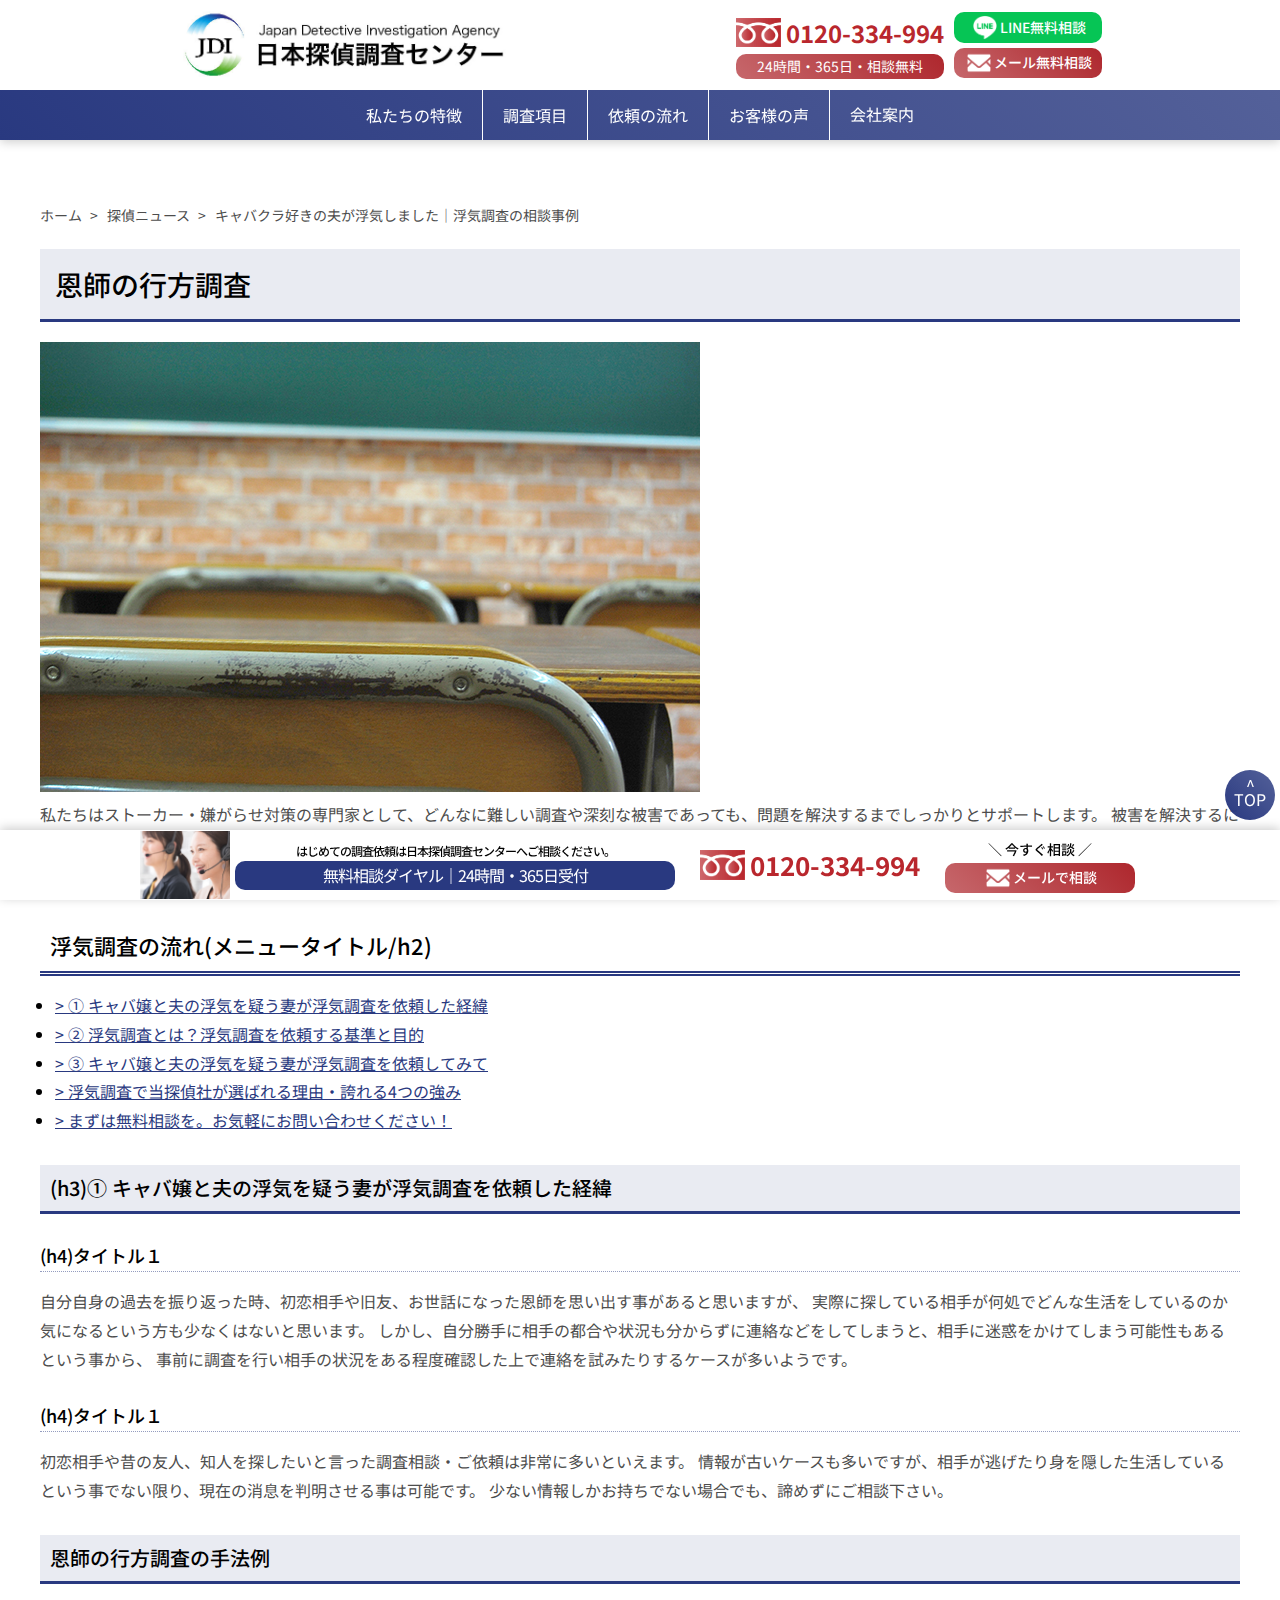
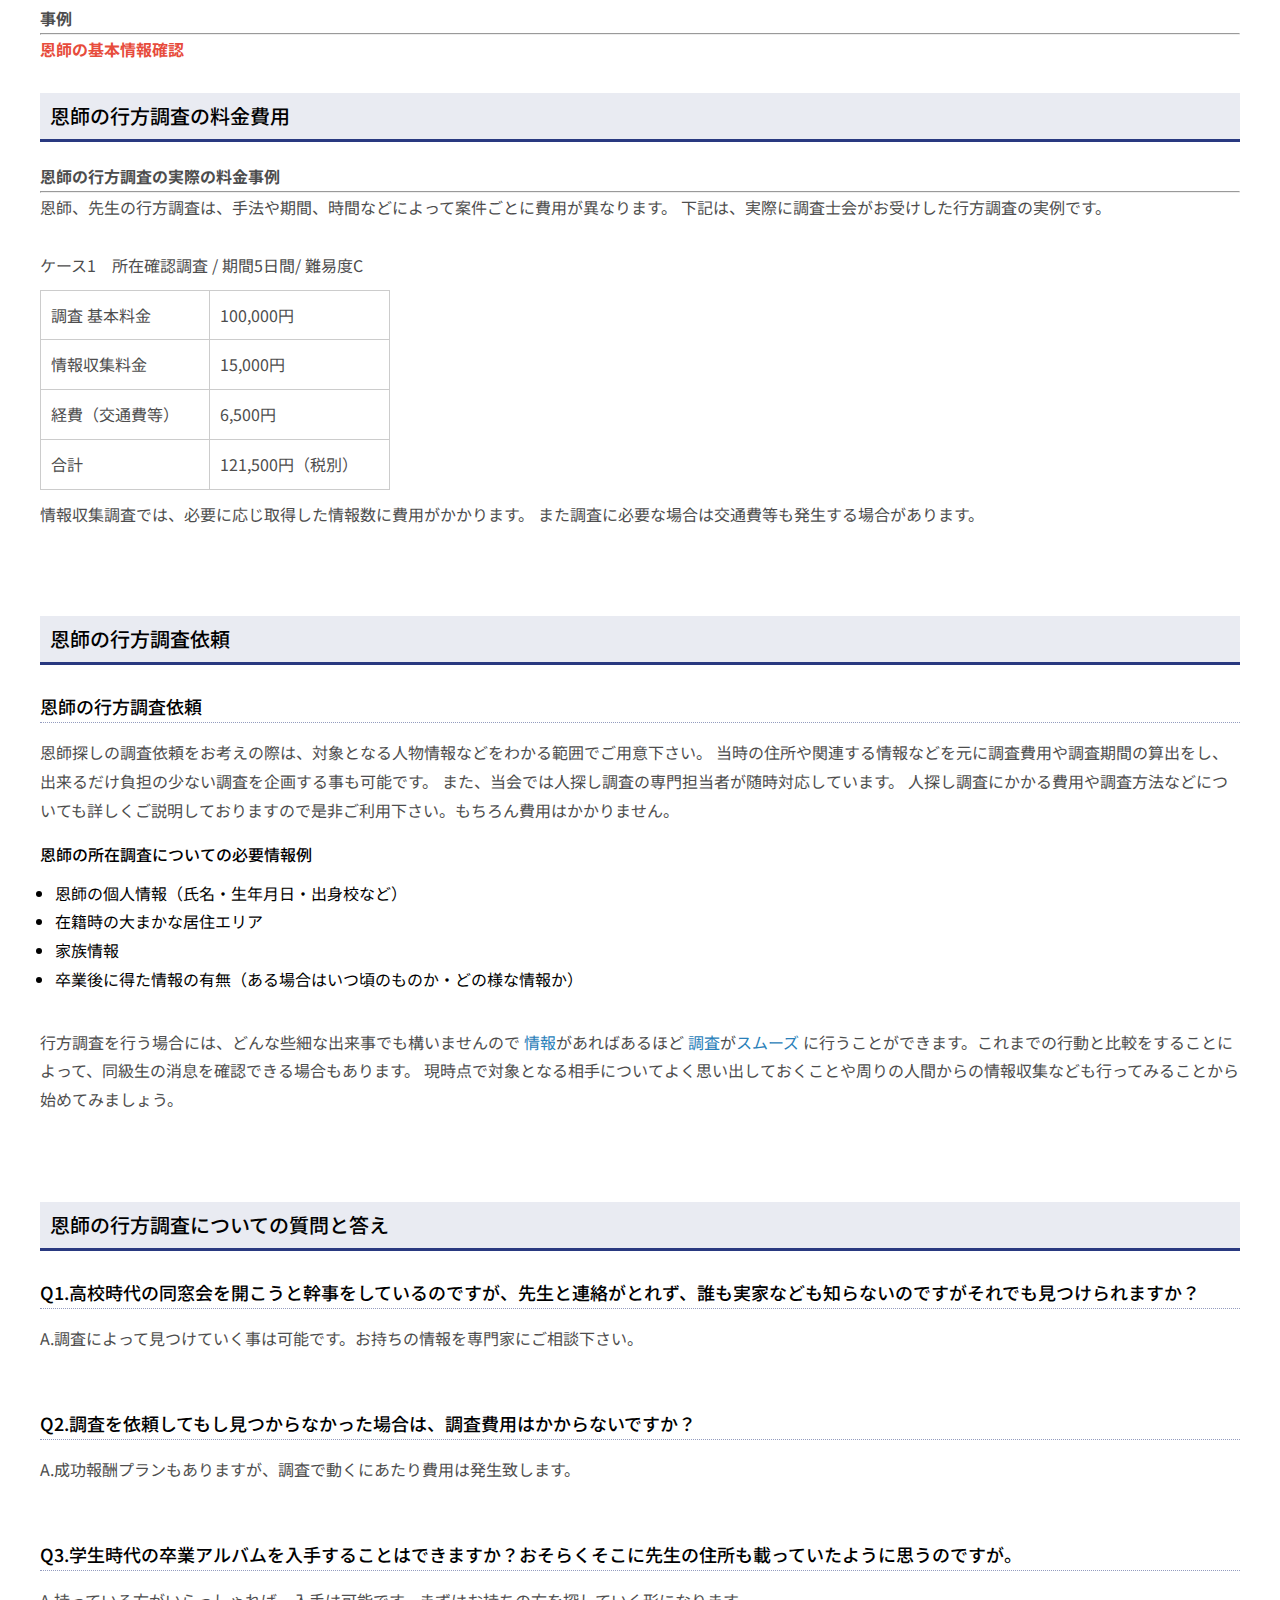
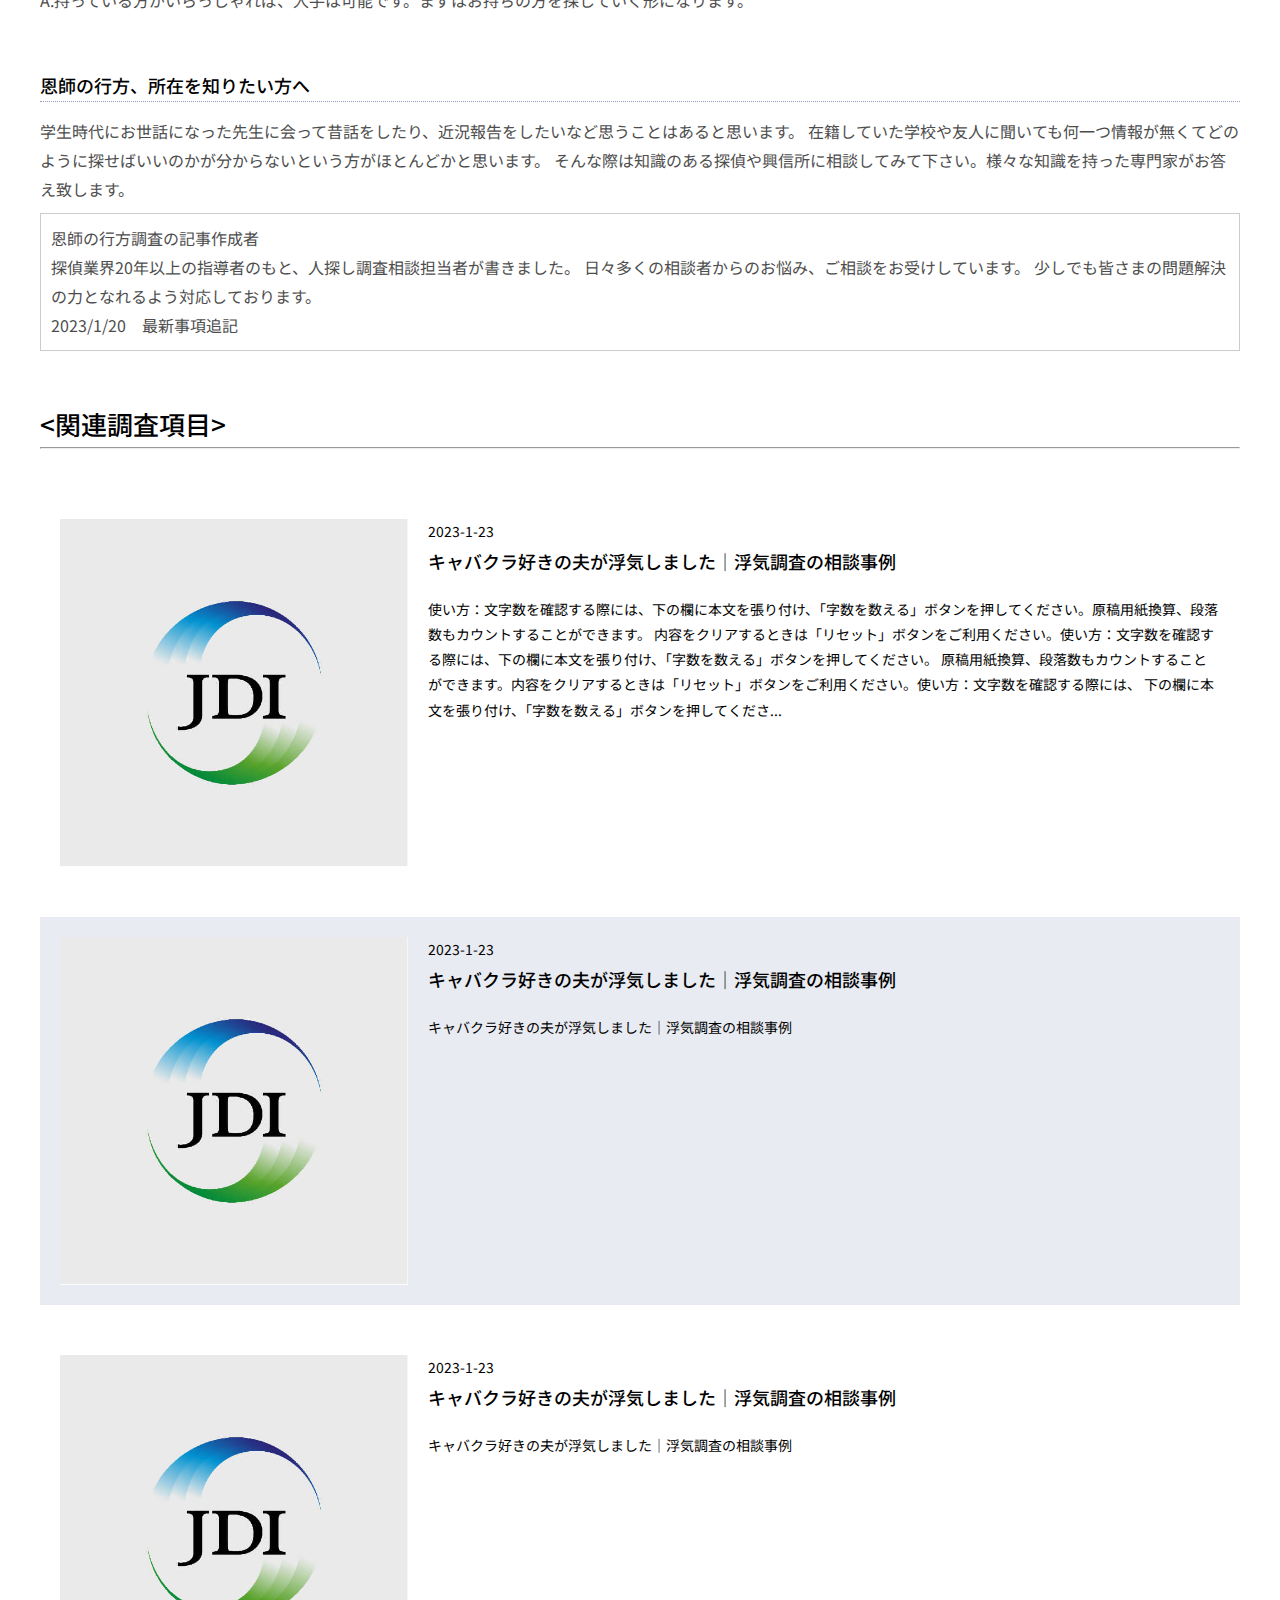
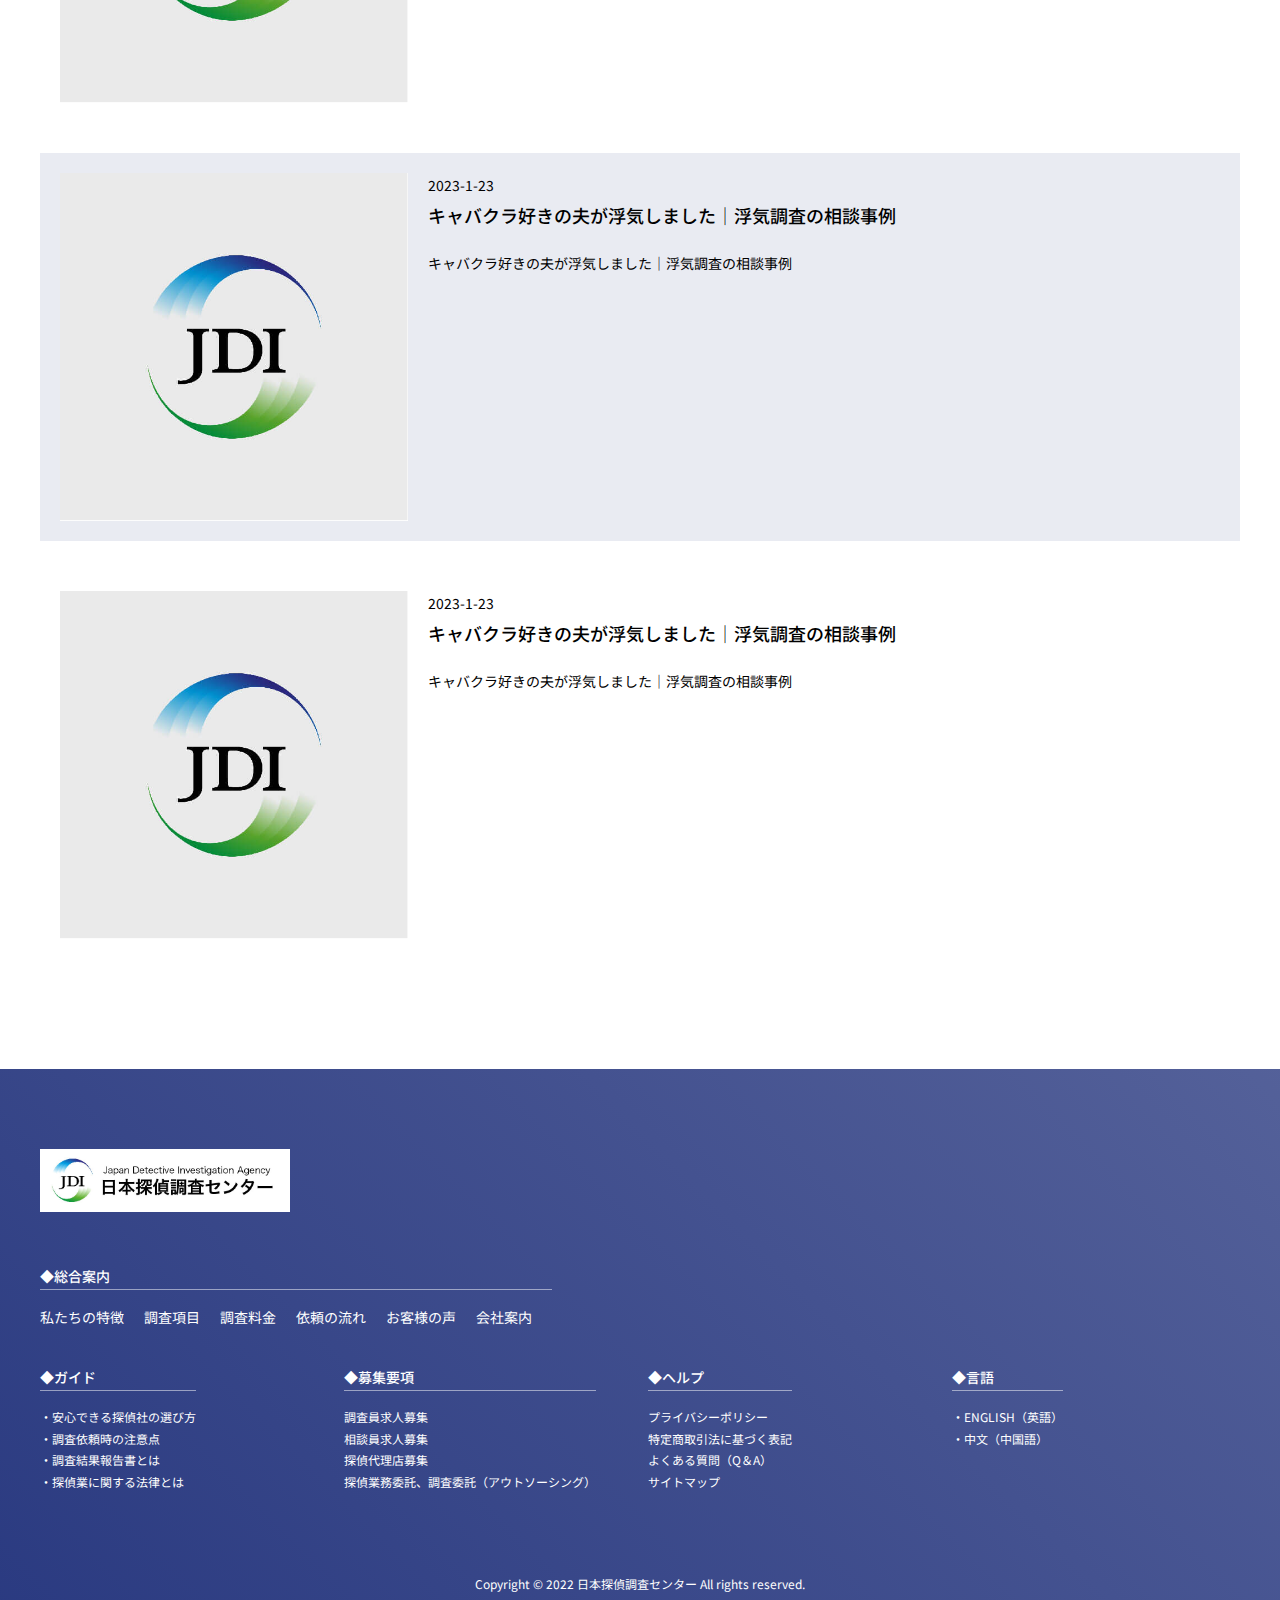
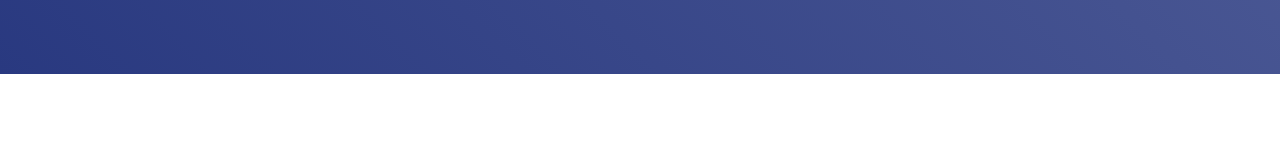
<file: post.html>
<!DOCTYPE html>
<html lang="en">
<head>
  <meta charset="UTF-8">
  <meta http-equiv="X-UA-Compatible" content="IE=edge">
  <meta name="viewport" content="width=device-width, initial-scale=1.0">
  <link rel="stylesheet" href="css/ress.css">
  <link rel="stylesheet" href="css/main.css">
  <link rel="preconnect" href="https://fonts.googleapis.com">
  <link rel="preconnect" href="https://fonts.gstatic.com" crossorigin>
  <link href="https://fonts.googleapis.com/css2?family=Noto+Sans+JP:wght@400;500;700&display=swap" rel="stylesheet">
  <title>Document</title>
</head>
<body>
  <header id="js-header" class="header">
    <div id="js-header_main" class="header_inner">
      <div class="header_main">
        <a href="#" class="header_main_logo_area">
          <img src="images/JDI_logo.jpg" alt="JDI_logo" class="header_main_logo"/>
        </a>
        <div class="header_offer">
          <div class="header_offer_dial md_above_only">
            <div class="free_dial">
              <img src="images/icons/free_dial_red.png" alt="フリーダイヤル" class="free_dial_icon" />
              <span class="text-3xl color-main_red font_weight-700">0120-334-994</span>
            </div>
            <div class="header_offer_dial_caption main_red_grade text-sm">
              24時間・365日・相談無料
            </div>
          </div>
          <div class="header_offer_other">
            <a href="#" class="header_offer_other_item offer_item bg-line line">
              <img src="images/icons/line_icon.png" alt="LINE ロゴ" class="header_offer_other_icon offer_icon"/>
              <p class="text-sm font_weight-500  md_above_only">LINE無料相談</p>
            </a>
            <a href="#contact" class="header_offer_other_item offer_item main_red_grade">
              <img src="images/icons/mail_icon.png" alt="メール ロゴ" class="header_offer_other_icon offer_icon" />
              <p class="text-sm font_weight-500  md_above_only">メール無料相談</p>
            </a>
            <!-- ここから下はmdサイズ未満の時にだけ表示するもの -->
            <div class="header_offer_other_item offer_item main_red_grade md_only">
              <img src="images/icons/free_dial_w.png" alt="フリーダイヤル ロゴ" class="header_offer_other_icon offer_icon" />
            </div>
            <!-- スマホのメニューボタンを「メニュー」表記にする場合 -->
            <!-- <div id="js-nav_menu" class="header_menu_btn md_only">
            </div> -->
            <div id="js-nav_menu" class="header_hamburger md_only">
              <span></span>
              <span></span>
              <span></span>
            </div>
          </div>
        </div>
      </div>
    </div>
   <!-- ここから下段 -->
    <nav class="global_nav main_purple_grade">
      <div id="js-global_nav" class="global_nav_inner">
        <a href="#" class="global_nav_logo">
          <img src="images/JDI_logo.jpg" alt="JDI_logo" class="global_nav_logo_img"/>
        </a>
        <div class="nav_menu">
          <a href="#" class="nav_menu_item">
            私たちの特徴
          </a>
          <div id="js-nav_menu_item_parent" class="nav_menu_item parent">
            調査項目
            <div id="js-child_list" class="child_list">
              <div class="child_list_inner">
                <a href="#" class="child_list_item">
                  <p class="child_list_item_title">浮気調査</p>
                  <img src="images/icons/icon_cheating_p.svg" alt="浮気調査" class="child_list_item_img" />
                </a>
                <a href="#" class="child_list_item">
                  <p class="child_list_item_title">人探し・行方調査</p>
                  <img src="images/icons/icon_looking_p.svg" alt="行方調査" class="child_list_item_img" />
                </a>
                <a href="#" class="child_list_item">
                  <p class="child_list_item_title">結婚信用調査</p>
                  <img src="images/icons/icon_marriage_p.svg" alt="結婚信用調査" class="child_list_item_img" />
                </a>
                <a href="#" class="child_list_item">
                  <p class="child_list_item_title">ストーカー対策</p>
                  <img src="images/icons/icon_stalker_p.svg" alt="ストーカー対策" class="child_list_item_img" />
                </a>
                <a href="#" class="child_list_item">
                  <p class="child_list_item_title">家出人・失踪者捜索</p>
                  <img src="images/icons/icon_runaway_p.svg" alt="失踪者捜索" class="child_list_item_img" />
                </a>
                <a href="#" class="child_list_item">
                  <p class="child_list_item_title">行動調査</p>
                  <img src="images/icons/icon_action_p.svg" alt="行動調査" class="child_list_item_img" />
                </a>
                <a href="#" class="child_list_item">
                  <p class="child_list_item_title">素行調査</p>
                  <img src="images/icons/icon_behavior_p.svg" alt="素行調査" class="child_list_item_img" />
                </a>
                <a href="#" class="child_list_item">
                  <p class="child_list_item_title">信用調査</p>
                  <img src="images/icons/icon_building_p.svg" alt="信用調査" class="child_list_item_img" />
                </a>
                <a href="#" class="child_list_item">
                  <p class="child_list_item_title">嫌がらせ調査</p>
                  <img src="images/icons/icon_swearing_p.svg" alt="嫌がらせ調査" class="child_list_item_img" />
                </a>
                <a href="#" class="child_list_item">
                  <p class="child_list_item_title">いじめ・ハラスメント捜索</p>
                  <img src="images/icons/icon_harassment_p.svg" alt="いじめ・ハラスメント捜索" class="child_list_item_img" />
                </a>
                <a href="#" class="child_list_item">
                  <p class="child_list_item_title">盗聴器・盗聴器捜索</p>
                  <img src="images/icons/icon_eavesdropping_p.svg" alt="盗聴器捜索" class="child_list_item_img" />
                </a>
                <a href="#" class="child_list_item">
                  <p class="child_list_item_title">海外調査</p>
                  <img src="images/icons/icon_passport_p.svg" alt="海外調査" class="child_list_item_img" />
                </a>
              </div>
            </div>
          </div>
          <a href="#" class="nav_menu_item">
            依頼の流れ
          </a>
          <a href="#" class="nav_menu_item">
            お客様の声
          </a>
          <a href="#" class="nav_menu_item">
            会社案内
          </a>
        </div>
      </div>
    </nav>
  </header>
  <div class="section_inner post_wrapper">
    <div class="breadcrumbs">
      <a href="#">
        ホーム
      </a>
      <a href="#">
        探偵ニュース
      </a>
      <a href="#">
        キャバクラ好きの夫が浮気しました│浮気調査の相談事例
      </a>
    </div>
    <div class="post">
      <h1>恩師の行方調査</h1>
      <p><img alt="恩師の行方調査" src="images/sample/1674196614.jpg" /></p>
  
      <p>
        私たちはストーカー・嫌がらせ対策の専門家として、どんなに難しい調査や深刻な被害であっても、問題を解決するまでしっかりとサポートします。
        被害を解決するにあたり、被害状況に応じた証拠収集・加害者の特定を行ったうえで、それらの証拠を用いて弁護士事務所や警察の協力を得て、確実に被害を食い止め、問題を解決し、再発を防ぐためのサポートを行います。
      </p>
      <h2>浮気調査の流れ(メニュータイトル/h2)
      </h2>
      <ul class="navi">
        <li><a href="#column01">> ① キャバ嬢と夫の浮気を疑う妻が浮気調査を依頼した経緯</a></li>
        <li><a href="#column02">> ② 浮気調査とは？浮気調査を依頼する基準と目的</a></li>
        <li><a href="#column03">> ③ キャバ嬢と夫の浮気を疑う妻が浮気調査を依頼してみて</a></li>
        <li><a href="#column04">> 浮気調査で当探偵社が選ばれる理由・誇れる4つの強み</a></li>
        <li><a href="#column05">> まずは無料相談を。お気軽にお問い合わせください！</a></li>
      </ul>
      <h3 id="column01">(h3)① キャバ嬢と夫の浮気を疑う妻が浮気調査を依頼した経緯</h3>
      <h4>(h4)タイトル１</h4>
      <p>
        自分自身の過去を振り返った時、初恋相手や旧友、お世話になった恩師を思い出す事があると思いますが、
        実際に探している相手が何処でどんな生活をしているのか気になるという方も少なくはないと思います。
        しかし、自分勝手に相手の都合や状況も分からずに連絡などをしてしまうと、相手に迷惑をかけてしまう可能性もあるという事から、
        事前に調査を行い相手の状況をある程度確認した上で連絡を試みたりするケースが多いようです。
      </p>
  
      <h4>(h4)タイトル１</h4>
      <p>
        初恋相手や昔の友人、知人を探したいと言った調査相談・ご依頼は非常に多いといえます。
        情報が古いケースも多いですが、相手が逃げたり身を隠した生活しているという事でない限り、現在の消息を判明させる事は可能です。
        少ない情報しかお持ちでない場合でも、諦めずにご相談下さい。
      </p>
  
      <h3 id="column02">恩師の行方調査の手法例</h3>
      <p><strong>事例</strong></p>
      <hr>
      <p>
        <span style="color: rgb(231, 76, 60);">
          <span class="red"><strong>恩師の基本情報確認</strong></span>
        </span>
      </p>
  
      <h3 id="column03">恩師の行方調査の料金費用</h3>
      <p><strong>恩師の行方調査の実際の料金事例</strong></p>
      <hr>
      <p>
        恩師、先生の行方調査は、手法や期間、時間などによって案件ごとに費用が異なります。
        下記は、実際に調査士会がお受けした行方調査の実例です。
      </p>
      <p>&nbsp;</p>
  
      <p>ケース1　所在確認調査 / 期間5日間/ 難易度C</p>
  
      <table border="1" cellpadding="1" cellspacing="1" style="width: 350px;">
        <tbody>
          <tr>
            <td>
              <p>調査 基本料金</p>
            </td>
            <td>
              <p>100,000円</p>
            </td>
          </tr>
          <tr>
            <td>
              <p>情報収集料金</p>
            </td>
            <td>
              <p>15,000円</p>
            </td>
          </tr>
          <tr>
            <td>
              <p>経費（交通費等）</p>
            </td>
            <td>
              <p>6,500円</p>
            </td>
          </tr>
          <tr>
            <td>
              <p>合計</p>
            </td>
            <td>
              <p>121,500円（税別）</p>
            </td>
          </tr>
        </tbody>
      </table>
      <p>
        情報収集調査では、必要に応じ取得した情報数に費用がかかります。
        また調査に必要な場合は交通費等も発生する場合があります。
      </p>
      <p>&nbsp;</p>
      <p>&nbsp;</p>
  
      <h3 id="column04">恩師の行方調査依頼</h3>
      <h4>恩師の行方調査依頼</h4>
  
      <p>
        恩師探しの調査依頼をお考えの際は、対象となる人物情報などをわかる範囲でご用意下さい。
        当時の住所や関連する情報などを元に調査費用や調査期間の算出をし、出来るだけ負担の少ない調査を企画する事も可能です。 
        また、当会では人探し調査の専門担当者が随時対応しています。
        人探し調査にかかる費用や調査方法などについても詳しくご説明しておりますので是非ご利用下さい。もちろん費用はかかりません。
      </p>
  
      <h5>恩師の所在調査についての必要情報例</h5>
      <ul>
        <li>恩師の個人情報（氏名・生年月日・出身校など）</li>
        <li>在籍時の大まかな居住エリア</li>
        <li>家族情報</li>
        <li>卒業後に得た情報の有無（ある場合はいつ頃のものか・どの様な情報か）</li>
      </ul>
  
      <p>&nbsp;</p>
      <p>
        行方調査を行う場合には、どんな些細な出来事でも構いませんので
        <span style="color:#2980b9;">情報</span>があればあるほど
        <span style="color:#2980b9;">調査</span>が<span style="color:#2980b9;">スムーズ</span>
        に行うことができます。これまでの行動と比較をすることによって、同級生の消息を確認できる場合もあります。
        現時点で対象となる相手についてよく思い出しておくことや周りの人間からの情報収集なども行ってみることから始めてみましょう。
      </p>
      <p>&nbsp;</p>
      <p>&nbsp;</p>
                
      <h3 id="column05">恩師の行方調査についての質問と答え</h3>
      <h4>Q1.高校時代の同窓会を開こうと幹事をしているのですが、先生と連絡がとれず、誰も実家なども知らないのですがそれでも見つけられますか？</h4>
      <p>A.調査によって見つけていく事は可能です。お持ちの情報を専門家にご相談下さい。</p>
      <p>&nbsp;</p>
      <h4>Q2.調査を依頼してもし見つからなかった場合は、調査費用はかからないですか？</h4>
      <p>A.成功報酬プランもありますが、調査で動くにあたり費用は発生致します。</p>
      <p>&nbsp;</p>
      <h4>Q3.学生時代の卒業アルバムを入手することはできますか？おそらくそこに先生の住所も載っていたように思うのですが。</h4>
      <p>A.持っている方がいらっしゃれば、入手は可能です。まずはお持ちの方を探していく形になります。</p>
      <p>&nbsp;</p>
      <h4>恩師の行方、所在を知りたい方へ</h4>
      <p>
        学生時代にお世話になった先生に会って昔話をしたり、近況報告をしたいなど思うことはあると思います。
        在籍していた学校や友人に聞いても何一つ情報が無くてどのように探せばいいのかが分からないという方がほとんどかと思います。
        そんな際は知識のある探偵や興信所に相談してみて下さい。様々な知識を持った専門家がお答え致します。
      </p>
      <table>
        <tbody>
          <tr>
            <td>
              <p>恩師の行方調査の記事作成者</p>
              <p>
                探偵業界20年以上の指導者のもと、人探し調査相談担当者が書きました。
                日々多くの相談者からのお悩み、ご相談をお受けしています。
                少しでも皆さまの問題解決の力となれるよう対応しております。
              </p>
              <p>2023/1/20　最新事項追記</p>
            </td>
          </tr>
        </tbody>
      </table>
    </div>
    <div class="text-4xl mt-50 font_weight-500">&lt;関連調査項目&gt;</div>
    <hr>
    <div class="box_list show mt-50">
      <a href="#" class="box_list_item">
        <img src="images/JDI_default.jpg" alt="デフォルト画像" class="box_list_item_img">
        <div class="box_list_item_content">
          <p class="text-sm">2023-1-23</p>
          <p class="text-lg font_weight-500">
            キャバクラ好きの夫が浮気しました│浮気調査の相談事例
          </p>
          <p class="text-sm mt-20">
            使い方：文字数を確認する際には、下の欄に本文を張り付け、「字数を数える」ボタンを押してください。原稿用紙換算、段落数もカウントすることができます。
            内容をクリアするときは「リセット」ボタンをご利用ください。使い方：文字数を確認する際には、下の欄に本文を張り付け、「字数を数える」ボタンを押してください。
            原稿用紙換算、段落数もカウントすることができます。内容をクリアするときは「リセット」ボタンをご利用ください。使い方：文字数を確認する際には、
            下の欄に本文を張り付け、「字数を数える」ボタンを押してくださ...
          </p>
        </div>
      </a>

      <a href="#" class="box_list_item">
        <img src="images/JDI_default.jpg" alt="デフォルト画像" class="box_list_item_img">
        <div class="box_list_item_content">
          <p class="text-sm">2023-1-23</p>
          <p class="text-lg font_weight-500">
            キャバクラ好きの夫が浮気しました│浮気調査の相談事例
          </p>
          <p class="text-sm mt-20">
            キャバクラ好きの夫が浮気しました│浮気調査の相談事例
          </p>
        </div>
      </a>

      <a href="#" class="box_list_item">
        <img src="images/JDI_default.jpg" alt="デフォルト画像" class="box_list_item_img">
        <div class="box_list_item_content">
          <p class="text-sm">2023-1-23</p>
          <p class="text-lg font_weight-500">
            キャバクラ好きの夫が浮気しました│浮気調査の相談事例
          </p>
          <p class="text-sm mt-20">
            キャバクラ好きの夫が浮気しました│浮気調査の相談事例
          </p>
        </div>
      </a>

      <a href="#" class="box_list_item">
        <img src="images/JDI_default.jpg" alt="デフォルト画像" class="box_list_item_img">
        <div class="box_list_item_content">
          <p class="text-sm">2023-1-23</p>
          <p class="text-lg font_weight-500">
            キャバクラ好きの夫が浮気しました│浮気調査の相談事例
          </p>
          <p class="text-sm mt-20">
            キャバクラ好きの夫が浮気しました│浮気調査の相談事例
          </p>
        </div>
      </a>

      <a href="#" class="box_list_item">
        <img src="images/JDI_default.jpg" alt="デフォルト画像" class="box_list_item_img">
        <div class="box_list_item_content">
          <p class="text-sm">2023-1-23</p>
          <p class="text-lg font_weight-500">
            キャバクラ好きの夫が浮気しました│浮気調査の相談事例
          </p>
          <p class="text-sm mt-20">
            キャバクラ好きの夫が浮気しました│浮気調査の相談事例
          </p>
        </div>
      </a>
    </div>

  </div>
  <footer class="main_purple_grade">
    <div class="section_inner">
      <img src="images/JDI_logo.jpg" alt="JDI_logo" class="footer_logo"/>
      <section class="footer_list mt-20">
        <header class="footer_list_title">◆総合案内</header>
        <ul class="footer_list_inner main">
          <li class="footer_item">私たちの特徴</li>
          <li class="footer_item">調査項目</li>
          <li class="footer_item">調査料金</li>
          <li class="footer_item">依頼の流れ</li>
          <li class="footer_item">お客様の声</li>
          <li class="footer_item">会社案内</li>
        </ul>
      </section>
      <section class="footer_list sub_wrapper mt-35">
        <div class="footer_list sub_item">
          <header class="footer_list_title">◆ガイド</header>
          <ul class="footer_list_inner sub">
            <li class="footer_item">・安心できる探偵社の選び方</li>
            <li class="footer_item">・調査依頼時の注意点</li>
            <li class="footer_item">・調査結果報告書とは</li>
            <li class="footer_item">・探偵業に関する法律とは</li>
          </ul>
        </div>

        <div class="footer_list sub_item">
          <header class="footer_list_title">◆募集要項</header>
          <ul class="footer_list_inner sub">
            <li class="footer_item">調査員求人募集</li>
            <li class="footer_item">相談員求人募集</li>
            <li class="footer_item">探偵代理店募集</li>
            <li class="footer_item">探偵業務委託、調査委託（アウトソーシング）</li>
          </ul>
        </div>
       
        <div class="footer_list sub_item">
          <header class="footer_list_title">◆ヘルプ</header>
          <ul class="footer_list_inner sub">
            <li class="footer_item">プライバシーポリシー</li>
            <li class="footer_item">特定商取引法に基づく表記</li>
            <li class="footer_item">よくある質問（Q＆A）</li>
            <li class="footer_item">サイトマップ</li>
          </ul>
        </div>
       
        <div class="footer_list sub_item">
          <header class="footer_list_title">◆言語</header>
          <ul class="footer_list_inner sub">
            <li class="footer_item">・ENGLISH（英語）</li>
            <li class="footer_item">・中文（中国語）</li>
          </ul>
        </div>
      </section>
      <p class="center text-xs color-white mt-50">Copyright © 2022 日本探偵調査センター All rights reserved.</p>
    </div>
  </footer>

  <!-- 下部fixedバナー(PC用) -->
  <div class="fixed_bannar fixed_bannar_pc md_above_only">
    <div class="fixed_bannar_pc_inner">
      <img src="images/fixed_img.jpg" alt="オペレータ" class="fixed_bannar_pc_img">
      <div class="fixed_bannar_pc_message">
        <p class="text-xs center font_weight-500">はじめての調査依頼は日本探偵調査センターへご相談ください。</p>
        <p class="fixed_bannar_pc_message_caption">無料相談ダイヤル｜24時間・365日受付</p>
      </div>

      <div class="fixed_bannar_pc_dial free_dial">
        <img src="images/icons/free_dial_red.png" alt="フリーダイヤル" class="free_dial_icon" />
        <span class="fixed_bannar_pc_dial_number color-main_red font_weight-700 free_dial_number">0120-334-994</span>
      </div>
      <div class="fixed_bannar_pc_mail">
        <p class="text-sm center font_weight-500">＼ 今すぐ相談 ／</p>
        <a href="#contact" class="offer_item main_red_grade">
          <img src="images/icons/mail_icon.png" alt="メール ロゴ" class="offer_icon" />
          <p class="text-sm font_weight-500">メールで相談</p>
        </a>
      </div>
    </div>
  </div>

  <!-- 下部fixedバナー(SP用) -->
  <div class="fixed_bannar fixed_bannar_sp md_only">
    <div class="fixed_bannar_sp_offer">
      <div class="offer_list_item">
        <p class="text-sm center font_weight-500">＼ 24時間365日相談無料 ／</p>
        <div class="offer_item">
          <img src="images/icons/free_dial_w.png" alt="フリーダイヤル" class="fixed_bannar_sp_icon offer_icon" />
          <span class="font_weight-700 free_dial_number ">0120-334-994</span>
        </div>
      </div>
      <div class="offer_list_item">
        <p class="text-sm center font_weight-500">＼ 今すぐ相談 ／</p>
        <a href="#contact" class="offer_item">
          <img src="images/icons/mail_icon.png" alt="メール ロゴ" class="fixed_bannar_sp_icon offer_icon" />
          <p class="font_weight-500">メールで相談する</p>
        </a>
      </div>
    </div>
    <div class="fixed_bannar_sp_info">
      はじめての調査依頼は日本探偵調査センターへご相談ください。
    </div>
  </div>

  <div id="js-to_top" class="to_top main_purple_grade">
    <p class="arrow">^</p>
    <p class="top">TOP</p>
  </div>
</body>
</html>
</file>
<file: css/ress.css>
/* resset.dev • v5.0.2 */

/* # =================================================================
   # Global selectors
   # ================================================================= */

   html {
    box-sizing: border-box;
    -webkit-text-size-adjust: 100%; /* Prevent adjustments of font size after orientation changes in iOS */
    word-break: normal;
    -moz-tab-size: 4;
    tab-size: 4;
  }
  
  *,
  ::before,
  ::after {
    background-repeat: no-repeat; /* Set `background-repeat: no-repeat` to all elements and pseudo elements */
    box-sizing: inherit;
  }
  
  ::before,
  ::after {
    text-decoration: inherit; /* Inherit text-decoration and vertical align to ::before and ::after pseudo elements */
    vertical-align: inherit;
  }
  
  * {
    padding: 0; /* Reset `padding` and `margin` of all elements */
    margin: 0;
  }
  
  /* # =================================================================
     # General elements
     # ================================================================= */
  
  hr {
    overflow: visible; /* Show the overflow in Edge and IE */
    height: 0; /* Add the correct box sizing in Firefox */
    color: inherit; /* Correct border color in Firefox. */
  }
  
  details,
  main {
    display: block; /* Render the `main` element consistently in IE. */
  }
  
  summary {
    display: list-item; /* Add the correct display in all browsers */
  }
  
  small {
    font-size: 80%; /* Set font-size to 80% in `small` elements */
  }
  
  [hidden] {
    display: none; /* Add the correct display in IE */
  }
  
  abbr[title] {
    border-bottom: none; /* Remove the bottom border in Chrome 57 */
    /* Add the correct text decoration in Chrome, Edge, IE, Opera, and Safari */
    text-decoration: underline;
    text-decoration: underline dotted;
  }
  
  a {
    background-color: transparent; /* Remove the gray background on active links in IE 10 */
  }
  
  a:active,
  a:hover {
    outline-width: 0; /* Remove the outline when hovering in all browsers */
  }
  
  code,
  kbd,
  pre,
  samp {
    font-family: monospace, monospace; /* Specify the font family of code elements */
  }
  
  pre {
    font-size: 1em; /* Correct the odd `em` font sizing in all browsers */
  }
  
  b,
  strong {
    font-weight: bolder; /* Add the correct font weight in Chrome, Edge, and Safari */
  }
  
  /* https://gist.github.com/unruthless/413930 */
  sub,
  sup {
    font-size: 75%;
    line-height: 0;
    position: relative;
    vertical-align: baseline;
  }
  
  sub {
    bottom: -0.25em;
  }
  
  sup {
    top: -0.5em;
  }
  
  table {
    border-color: inherit; /* Correct border color in all Chrome, Edge, and Safari. */
    text-indent: 0; /* Remove text indentation in Chrome, Edge, and Safari */
  }
  
  iframe {
    border-style: none;
  }
  
  /* # =================================================================
     # Forms
     # ================================================================= */
  
  input {
    border-radius: 0;
  }
  
  [type='number']::-webkit-inner-spin-button,
  [type='number']::-webkit-outer-spin-button {
    height: auto; /* Correct the cursor style of increment and decrement buttons in Chrome */
  }
  
  [type='search'] {
    -webkit-appearance: textfield; /* Correct the odd appearance in Chrome and Safari */
    outline-offset: -2px; /* Correct the outline style in Safari */
  }
  
  [type='search']::-webkit-search-decoration {
    -webkit-appearance: none; /* Remove the inner padding in Chrome and Safari on macOS */
  }
  
  textarea {
    overflow: auto; /* Internet Explorer 11+ */
    resize: vertical; /* Specify textarea resizability */
  }
  
  button,
  input,
  optgroup,
  select,
  textarea {
    font: inherit; /* Specify font inheritance of form elements */
  }
  
  optgroup {
    font-weight: bold; /* Restore the font weight unset by the previous rule */
  }
  
  button {
    overflow: visible; /* Address `overflow` set to `hidden` in IE 8/9/10/11 */
  }
  
  button,
  select {
    text-transform: none; /* Firefox 40+, Internet Explorer 11- */
  }
  
  /* Apply cursor pointer to button elements */
  button,
  [type='button'],
  [type='reset'],
  [type='submit'],
  [role='button'] {
    cursor: pointer;
  }
  
  /* Remove inner padding and border in Firefox 4+ */
  button::-moz-focus-inner,
  [type='button']::-moz-focus-inner,
  [type='reset']::-moz-focus-inner,
  [type='submit']::-moz-focus-inner {
    border-style: none;
    padding: 0;
  }
  
  /* Replace focus style removed in the border reset above */
  button:-moz-focusring,
  [type='button']::-moz-focus-inner,
  [type='reset']::-moz-focus-inner,
  [type='submit']::-moz-focus-inner {
    outline: 1px dotted ButtonText;
  }
  
  button,
  html [type='button'], /* Prevent a WebKit bug where (2) destroys native `audio` and `video`controls in Android 4 */
  [type='reset'],
  [type='submit'] {
    -webkit-appearance: button; /* Correct the inability to style clickable types in iOS */
  }
  
  /* Remove the default button styling in all browsers */
  button,
  input,
  select,
  textarea {
    background-color: transparent;
    border-style: none;
  }
  
  a:focus,
  button:focus,
  input:focus,
  select:focus,
  textarea:focus {
    outline-width: 0;
  }
  
  /* Style select like a standard input */
  select {
    -moz-appearance: none; /* Firefox 36+ */
    -webkit-appearance: none; /* Chrome 41+ */
  }
  
  select::-ms-expand {
    display: none; /* Internet Explorer 11+ */
  }
  
  select::-ms-value {
    color: currentColor; /* Internet Explorer 11+ */
  }
  
  legend {
    border: 0; /* Correct `color` not being inherited in IE 8/9/10/11 */
    color: inherit; /* Correct the color inheritance from `fieldset` elements in IE */
    display: table; /* Correct the text wrapping in Edge and IE */
    max-width: 100%; /* Correct the text wrapping in Edge and IE */
    white-space: normal; /* Correct the text wrapping in Edge and IE */
    max-width: 100%; /* Correct the text wrapping in Edge 18- and IE */
  }
  
  ::-webkit-file-upload-button {
    /* Correct the inability to style clickable types in iOS and Safari */
    -webkit-appearance: button;
    color: inherit;
    font: inherit; /* Change font properties to `inherit` in Chrome and Safari */
  }
  
  /* Replace pointer cursor in disabled elements */
  [disabled] {
    cursor: default;
  }
  
  /* # =================================================================
     # Specify media element style
     # ================================================================= */
  
  img {
    border-style: none; /* Remove border when inside `a` element in IE 8/9/10 */
  }
  
  /* Add the correct vertical alignment in Chrome, Firefox, and Opera */
  progress {
    vertical-align: baseline;
  }
  
  /* # =================================================================
     # Accessibility
     # ================================================================= */
  
  /* Specify the progress cursor of updating elements */
  [aria-busy='true'] {
    cursor: progress;
  }
  
  /* Specify the pointer cursor of trigger elements */
  [aria-controls] {
    cursor: pointer;
  }
  
  /* Specify the unstyled cursor of disabled, not-editable, or otherwise inoperable elements */
  [aria-disabled='true'] {
    cursor: default;
  }


  /* 追加CSS */
  li {
    list-style: none;
  }
  * {
    font-family: 'Noto Sans JP', sans-serif;
    font-weight: 400;
    line-height: 1.8;
  }
  body {
    padding-bottom: 70px;
  }
  a {
    color: inherit;
    text-decoration: none;
  }
</file>
<file: css/main.css>
@charset "UTF-8";
@font-face {
  font-family: "Avant Garde";
  src: url("../fonts/ITC_Avant_Garde_Gothic_LT_Book_Regular.woff") format("woff");
}
.main_purple_grade {
  background: rgb(41, 57, 128);
  background: linear-gradient(45deg, rgb(41, 57, 128) 0%, rgba(41, 57, 128, 0.8) 100%);
}

.main_purple_grade-70 {
  background: rgb(78, 103, 151);
  background: linear-gradient(45deg, rgb(78, 103, 151) 0%, rgb(128, 130, 184) 100%);
}

.main_purple_grade-20 {
  background: rgb(78, 103, 151);
  background: linear-gradient(45deg, rgba(78, 103, 151, 0.2) 0%, rgba(128, 130, 184, 0.2) 100%);
}

.main_red_grade {
  background: rgb(174, 39, 45);
  background: linear-gradient(45deg, rgba(174, 39, 45, 0.7) 0%, rgb(174, 39, 45) 100%);
}

.main_red_grade-25 {
  background: rgb(234, 178, 132);
  background: linear-gradient(45deg, rgba(234, 178, 132, 0.25) 0%, rgba(234, 147, 132, 0.25) 100%);
}

.bg-line {
  background-color: #06c555;
}

.color-main_string_red {
  color: #d96666;
}

.color-main_purple {
  color: rgb(41, 57, 128);
}

.color-main_red {
  color: #b9272d;
}

.color-white {
  color: white;
}

.color-string_gray {
  color: #4d4d4d;
}

.color-common_red {
  color: #df3c23;
}

.color-line {
  color: #06c555;
}

.text-xs {
  font-size: 0.6875rem; /* 11px */
}
@media (min-width: 640px) {
  .text-xs {
    font-size: 0.75rem; /* 12px */
  }
}

.text-sm {
  font-size: 0.8125rem; /* 13px */
}
@media (min-width: 640px) {
  .text-sm {
    font-size: 0.875rem; /* 14px */
  }
}

.text-base {
  font-size: 0.9375rem; /* 15px */
}
@media (min-width: 640px) {
  .text-base {
    font-size: 1rem; /* 16px */
  }
}

.text-lg {
  font-size: 1.0625rem; /* 17px */
}
@media (min-width: 640px) {
  .text-lg {
    font-size: 1.125rem; /* 18px */
  }
}

.text-xl {
  font-size: 1.1875rem; /* 19px */
}
@media (min-width: 640px) {
  .text-xl {
    font-size: 1.25rem; /* 20px */
  }
}

.text-2xl {
  font-size: 1.3125rem; /* 21px */
}
@media (min-width: 640px) {
  .text-2xl {
    font-size: 1.375rem; /* 22px */
  }
}

.text-3xl {
  font-size: 1.4375rem; /* 23px */
}
@media (min-width: 640px) {
  .text-3xl {
    font-size: 1.5rem; /* 24px */
  }
}

.text-4xl {
  font-size: 1.5625rem; /* 25px */
}
@media (min-width: 640px) {
  .text-4xl {
    font-size: 1.625rem; /* 26px */
  }
}

.text-5xl {
  font-size: 1.6875rem; /* 27px */
}
@media (min-width: 640px) {
  .text-5xl {
    font-size: 1.75rem; /* 28px */
  }
}

.text-6xl {
  font-size: 1.8125rem; /* 29px */
}
@media (min-width: 640px) {
  .text-6xl {
    font-size: 1.875rem; /* 30px */
  }
}

.text-7xl {
  font-size: 2rem; /* 32px */
}
@media (min-width: 640px) {
  .text-7xl {
    font-size: 2.125rem; /* 34px */
  }
}

.text-8xl {
  font-size: 2.1875rem; /* 35px */
}
@media (min-width: 640px) {
  .text-8xl {
    font-size: 2.25rem; /* 36px */
  }
}

.font_weight-400 {
  font-weight: 400;
}

.font_weight-500 {
  font-weight: 500;
}

.font_weight-700 {
  font-weight: 700;
}

.mt-0 {
  margin-top: 0px;
}

.mb-0 {
  margin-bottom: 0px;
}

.mr-0 {
  margin-right: 0px;
}

.ml-0 {
  margin-left: 0px;
}

.m-0 {
  margin: 0px;
}

.pt-0 {
  padding-top: 0px;
}

.pb-0 {
  padding-bottom: 0px;
}

.pr-0 {
  padding-right: 0px;
}

.pl-0 {
  padding-left: 0px;
}

.p-0 {
  padding: 0px;
}

.p-cover-0 {
  padding: 0px 0px;
}

.mt-5 {
  margin-top: 5px;
}

.mb-5 {
  margin-bottom: 5px;
}

.mr-5 {
  margin-right: 5px;
}

.ml-5 {
  margin-left: 5px;
}

.m-5 {
  margin: 5px;
}

.pt-5 {
  padding-top: 5px;
}

.pb-5 {
  padding-bottom: 5px;
}

.pr-5 {
  padding-right: 5px;
}

.pl-5 {
  padding-left: 5px;
}

.p-5 {
  padding: 5px;
}

.p-cover-5 {
  padding: 5px 7.5px;
}

.mt-10 {
  margin-top: 10px;
}

.mb-10 {
  margin-bottom: 10px;
}

.mr-10 {
  margin-right: 10px;
}

.ml-10 {
  margin-left: 10px;
}

.m-10 {
  margin: 10px;
}

.pt-10 {
  padding-top: 10px;
}

.pb-10 {
  padding-bottom: 10px;
}

.pr-10 {
  padding-right: 10px;
}

.pl-10 {
  padding-left: 10px;
}

.p-10 {
  padding: 10px;
}

.p-cover-10 {
  padding: 10px 15px;
}

.mt-15 {
  margin-top: 15px;
}

.mb-15 {
  margin-bottom: 15px;
}

.mr-15 {
  margin-right: 15px;
}

.ml-15 {
  margin-left: 15px;
}

.m-15 {
  margin: 15px;
}

.pt-15 {
  padding-top: 15px;
}

.pb-15 {
  padding-bottom: 15px;
}

.pr-15 {
  padding-right: 15px;
}

.pl-15 {
  padding-left: 15px;
}

.p-15 {
  padding: 15px;
}

.p-cover-15 {
  padding: 15px 22.5px;
}

.mt-20 {
  margin-top: 20px;
}

.mb-20 {
  margin-bottom: 20px;
}

.mr-20 {
  margin-right: 20px;
}

.ml-20 {
  margin-left: 20px;
}

.m-20 {
  margin: 20px;
}

.pt-20 {
  padding-top: 20px;
}

.pb-20 {
  padding-bottom: 20px;
}

.pr-20 {
  padding-right: 20px;
}

.pl-20 {
  padding-left: 20px;
}

.p-20 {
  padding: 20px;
}

.p-cover-20 {
  padding: 20px 30px;
}

.mt-25 {
  margin-top: 25px;
}

.mb-25 {
  margin-bottom: 25px;
}

.mr-25 {
  margin-right: 25px;
}

.ml-25 {
  margin-left: 25px;
}

.m-25 {
  margin: 25px;
}

.pt-25 {
  padding-top: 25px;
}

.pb-25 {
  padding-bottom: 25px;
}

.pr-25 {
  padding-right: 25px;
}

.pl-25 {
  padding-left: 25px;
}

.p-25 {
  padding: 25px;
}

.p-cover-25 {
  padding: 25px 37.5px;
}

.mt-30 {
  margin-top: 30px;
}

.mb-30 {
  margin-bottom: 30px;
}

.mr-30 {
  margin-right: 30px;
}

.ml-30 {
  margin-left: 30px;
}

.m-30 {
  margin: 30px;
}

.pt-30 {
  padding-top: 30px;
}

.pb-30 {
  padding-bottom: 30px;
}

.pr-30 {
  padding-right: 30px;
}

.pl-30 {
  padding-left: 30px;
}

.p-30 {
  padding: 30px;
}

.p-cover-30 {
  padding: 30px 45px;
}

.mt-35 {
  margin-top: 35px;
}

.mb-35 {
  margin-bottom: 35px;
}

.mr-35 {
  margin-right: 35px;
}

.ml-35 {
  margin-left: 35px;
}

.m-35 {
  margin: 35px;
}

.pt-35 {
  padding-top: 35px;
}

.pb-35 {
  padding-bottom: 35px;
}

.pr-35 {
  padding-right: 35px;
}

.pl-35 {
  padding-left: 35px;
}

.p-35 {
  padding: 35px;
}

.p-cover-35 {
  padding: 35px 52.5px;
}

.mt-40 {
  margin-top: 40px;
}

.mb-40 {
  margin-bottom: 40px;
}

.mr-40 {
  margin-right: 40px;
}

.ml-40 {
  margin-left: 40px;
}

.m-40 {
  margin: 40px;
}

.pt-40 {
  padding-top: 40px;
}

.pb-40 {
  padding-bottom: 40px;
}

.pr-40 {
  padding-right: 40px;
}

.pl-40 {
  padding-left: 40px;
}

.p-40 {
  padding: 40px;
}

.p-cover-40 {
  padding: 40px 60px;
}

.mt-45 {
  margin-top: 45px;
}

.mb-45 {
  margin-bottom: 45px;
}

.mr-45 {
  margin-right: 45px;
}

.ml-45 {
  margin-left: 45px;
}

.m-45 {
  margin: 45px;
}

.pt-45 {
  padding-top: 45px;
}

.pb-45 {
  padding-bottom: 45px;
}

.pr-45 {
  padding-right: 45px;
}

.pl-45 {
  padding-left: 45px;
}

.p-45 {
  padding: 45px;
}

.p-cover-45 {
  padding: 45px 67.5px;
}

.mt-50 {
  margin-top: 50px;
}

.mb-50 {
  margin-bottom: 50px;
}

.mr-50 {
  margin-right: 50px;
}

.ml-50 {
  margin-left: 50px;
}

.m-50 {
  margin: 50px;
}

.pt-50 {
  padding-top: 50px;
}

.pb-50 {
  padding-bottom: 50px;
}

.pr-50 {
  padding-right: 50px;
}

.pl-50 {
  padding-left: 50px;
}

.p-50 {
  padding: 50px;
}

.p-cover-50 {
  padding: 50px 75px;
}

.mt-55 {
  margin-top: 55px;
}

.mb-55 {
  margin-bottom: 55px;
}

.mr-55 {
  margin-right: 55px;
}

.ml-55 {
  margin-left: 55px;
}

.m-55 {
  margin: 55px;
}

.pt-55 {
  padding-top: 55px;
}

.pb-55 {
  padding-bottom: 55px;
}

.pr-55 {
  padding-right: 55px;
}

.pl-55 {
  padding-left: 55px;
}

.p-55 {
  padding: 55px;
}

.p-cover-55 {
  padding: 55px 82.5px;
}

.mt-60 {
  margin-top: 60px;
}

.mb-60 {
  margin-bottom: 60px;
}

.mr-60 {
  margin-right: 60px;
}

.ml-60 {
  margin-left: 60px;
}

.m-60 {
  margin: 60px;
}

.pt-60 {
  padding-top: 60px;
}

.pb-60 {
  padding-bottom: 60px;
}

.pr-60 {
  padding-right: 60px;
}

.pl-60 {
  padding-left: 60px;
}

.p-60 {
  padding: 60px;
}

.p-cover-60 {
  padding: 60px 90px;
}

.mt-65 {
  margin-top: 65px;
}

.mb-65 {
  margin-bottom: 65px;
}

.mr-65 {
  margin-right: 65px;
}

.ml-65 {
  margin-left: 65px;
}

.m-65 {
  margin: 65px;
}

.pt-65 {
  padding-top: 65px;
}

.pb-65 {
  padding-bottom: 65px;
}

.pr-65 {
  padding-right: 65px;
}

.pl-65 {
  padding-left: 65px;
}

.p-65 {
  padding: 65px;
}

.p-cover-65 {
  padding: 65px 97.5px;
}

.mt-70 {
  margin-top: 70px;
}

.mb-70 {
  margin-bottom: 70px;
}

.mr-70 {
  margin-right: 70px;
}

.ml-70 {
  margin-left: 70px;
}

.m-70 {
  margin: 70px;
}

.pt-70 {
  padding-top: 70px;
}

.pb-70 {
  padding-bottom: 70px;
}

.pr-70 {
  padding-right: 70px;
}

.pl-70 {
  padding-left: 70px;
}

.p-70 {
  padding: 70px;
}

.p-cover-70 {
  padding: 70px 105px;
}

.mt-75 {
  margin-top: 75px;
}

.mb-75 {
  margin-bottom: 75px;
}

.mr-75 {
  margin-right: 75px;
}

.ml-75 {
  margin-left: 75px;
}

.m-75 {
  margin: 75px;
}

.pt-75 {
  padding-top: 75px;
}

.pb-75 {
  padding-bottom: 75px;
}

.pr-75 {
  padding-right: 75px;
}

.pl-75 {
  padding-left: 75px;
}

.p-75 {
  padding: 75px;
}

.p-cover-75 {
  padding: 75px 112.5px;
}

.mt-80 {
  margin-top: 80px;
}

.mb-80 {
  margin-bottom: 80px;
}

.mr-80 {
  margin-right: 80px;
}

.ml-80 {
  margin-left: 80px;
}

.m-80 {
  margin: 80px;
}

.pt-80 {
  padding-top: 80px;
}

.pb-80 {
  padding-bottom: 80px;
}

.pr-80 {
  padding-right: 80px;
}

.pl-80 {
  padding-left: 80px;
}

.p-80 {
  padding: 80px;
}

.p-cover-80 {
  padding: 80px 120px;
}

.mt-85 {
  margin-top: 85px;
}

.mb-85 {
  margin-bottom: 85px;
}

.mr-85 {
  margin-right: 85px;
}

.ml-85 {
  margin-left: 85px;
}

.m-85 {
  margin: 85px;
}

.pt-85 {
  padding-top: 85px;
}

.pb-85 {
  padding-bottom: 85px;
}

.pr-85 {
  padding-right: 85px;
}

.pl-85 {
  padding-left: 85px;
}

.p-85 {
  padding: 85px;
}

.p-cover-85 {
  padding: 85px 127.5px;
}

.mt-90 {
  margin-top: 90px;
}

.mb-90 {
  margin-bottom: 90px;
}

.mr-90 {
  margin-right: 90px;
}

.ml-90 {
  margin-left: 90px;
}

.m-90 {
  margin: 90px;
}

.pt-90 {
  padding-top: 90px;
}

.pb-90 {
  padding-bottom: 90px;
}

.pr-90 {
  padding-right: 90px;
}

.pl-90 {
  padding-left: 90px;
}

.p-90 {
  padding: 90px;
}

.p-cover-90 {
  padding: 90px 135px;
}

.mt-95 {
  margin-top: 95px;
}

.mb-95 {
  margin-bottom: 95px;
}

.mr-95 {
  margin-right: 95px;
}

.ml-95 {
  margin-left: 95px;
}

.m-95 {
  margin: 95px;
}

.pt-95 {
  padding-top: 95px;
}

.pb-95 {
  padding-bottom: 95px;
}

.pr-95 {
  padding-right: 95px;
}

.pl-95 {
  padding-left: 95px;
}

.p-95 {
  padding: 95px;
}

.p-cover-95 {
  padding: 95px 142.5px;
}

.mt-100 {
  margin-top: 100px;
}

.mb-100 {
  margin-bottom: 100px;
}

.mr-100 {
  margin-right: 100px;
}

.ml-100 {
  margin-left: 100px;
}

.m-100 {
  margin: 100px;
}

.pt-100 {
  padding-top: 100px;
}

.pb-100 {
  padding-bottom: 100px;
}

.pr-100 {
  padding-right: 100px;
}

.pl-100 {
  padding-left: 100px;
}

.p-100 {
  padding: 100px;
}

.p-cover-100 {
  padding: 100px 150px;
}

.mt-105 {
  margin-top: 105px;
}

.mb-105 {
  margin-bottom: 105px;
}

.mr-105 {
  margin-right: 105px;
}

.ml-105 {
  margin-left: 105px;
}

.m-105 {
  margin: 105px;
}

.pt-105 {
  padding-top: 105px;
}

.pb-105 {
  padding-bottom: 105px;
}

.pr-105 {
  padding-right: 105px;
}

.pl-105 {
  padding-left: 105px;
}

.p-105 {
  padding: 105px;
}

.p-cover-105 {
  padding: 105px 157.5px;
}

.mt-110 {
  margin-top: 110px;
}

.mb-110 {
  margin-bottom: 110px;
}

.mr-110 {
  margin-right: 110px;
}

.ml-110 {
  margin-left: 110px;
}

.m-110 {
  margin: 110px;
}

.pt-110 {
  padding-top: 110px;
}

.pb-110 {
  padding-bottom: 110px;
}

.pr-110 {
  padding-right: 110px;
}

.pl-110 {
  padding-left: 110px;
}

.p-110 {
  padding: 110px;
}

.p-cover-110 {
  padding: 110px 165px;
}

.mt-115 {
  margin-top: 115px;
}

.mb-115 {
  margin-bottom: 115px;
}

.mr-115 {
  margin-right: 115px;
}

.ml-115 {
  margin-left: 115px;
}

.m-115 {
  margin: 115px;
}

.pt-115 {
  padding-top: 115px;
}

.pb-115 {
  padding-bottom: 115px;
}

.pr-115 {
  padding-right: 115px;
}

.pl-115 {
  padding-left: 115px;
}

.p-115 {
  padding: 115px;
}

.p-cover-115 {
  padding: 115px 172.5px;
}

.mt-120 {
  margin-top: 120px;
}

.mb-120 {
  margin-bottom: 120px;
}

.mr-120 {
  margin-right: 120px;
}

.ml-120 {
  margin-left: 120px;
}

.m-120 {
  margin: 120px;
}

.pt-120 {
  padding-top: 120px;
}

.pb-120 {
  padding-bottom: 120px;
}

.pr-120 {
  padding-right: 120px;
}

.pl-120 {
  padding-left: 120px;
}

.p-120 {
  padding: 120px;
}

.p-cover-120 {
  padding: 120px 180px;
}

.mt-125 {
  margin-top: 125px;
}

.mb-125 {
  margin-bottom: 125px;
}

.mr-125 {
  margin-right: 125px;
}

.ml-125 {
  margin-left: 125px;
}

.m-125 {
  margin: 125px;
}

.pt-125 {
  padding-top: 125px;
}

.pb-125 {
  padding-bottom: 125px;
}

.pr-125 {
  padding-right: 125px;
}

.pl-125 {
  padding-left: 125px;
}

.p-125 {
  padding: 125px;
}

.p-cover-125 {
  padding: 125px 187.5px;
}

.mt-130 {
  margin-top: 130px;
}

.mb-130 {
  margin-bottom: 130px;
}

.mr-130 {
  margin-right: 130px;
}

.ml-130 {
  margin-left: 130px;
}

.m-130 {
  margin: 130px;
}

.pt-130 {
  padding-top: 130px;
}

.pb-130 {
  padding-bottom: 130px;
}

.pr-130 {
  padding-right: 130px;
}

.pl-130 {
  padding-left: 130px;
}

.p-130 {
  padding: 130px;
}

.p-cover-130 {
  padding: 130px 195px;
}

.mt-135 {
  margin-top: 135px;
}

.mb-135 {
  margin-bottom: 135px;
}

.mr-135 {
  margin-right: 135px;
}

.ml-135 {
  margin-left: 135px;
}

.m-135 {
  margin: 135px;
}

.pt-135 {
  padding-top: 135px;
}

.pb-135 {
  padding-bottom: 135px;
}

.pr-135 {
  padding-right: 135px;
}

.pl-135 {
  padding-left: 135px;
}

.p-135 {
  padding: 135px;
}

.p-cover-135 {
  padding: 135px 202.5px;
}

.mt-140 {
  margin-top: 140px;
}

.mb-140 {
  margin-bottom: 140px;
}

.mr-140 {
  margin-right: 140px;
}

.ml-140 {
  margin-left: 140px;
}

.m-140 {
  margin: 140px;
}

.pt-140 {
  padding-top: 140px;
}

.pb-140 {
  padding-bottom: 140px;
}

.pr-140 {
  padding-right: 140px;
}

.pl-140 {
  padding-left: 140px;
}

.p-140 {
  padding: 140px;
}

.p-cover-140 {
  padding: 140px 210px;
}

.mt-145 {
  margin-top: 145px;
}

.mb-145 {
  margin-bottom: 145px;
}

.mr-145 {
  margin-right: 145px;
}

.ml-145 {
  margin-left: 145px;
}

.m-145 {
  margin: 145px;
}

.pt-145 {
  padding-top: 145px;
}

.pb-145 {
  padding-bottom: 145px;
}

.pr-145 {
  padding-right: 145px;
}

.pl-145 {
  padding-left: 145px;
}

.p-145 {
  padding: 145px;
}

.p-cover-145 {
  padding: 145px 217.5px;
}

.mt-150 {
  margin-top: 150px;
}

.mb-150 {
  margin-bottom: 150px;
}

.mr-150 {
  margin-right: 150px;
}

.ml-150 {
  margin-left: 150px;
}

.m-150 {
  margin: 150px;
}

.pt-150 {
  padding-top: 150px;
}

.pb-150 {
  padding-bottom: 150px;
}

.pr-150 {
  padding-right: 150px;
}

.pl-150 {
  padding-left: 150px;
}

.p-150 {
  padding: 150px;
}

.p-cover-150 {
  padding: 150px 225px;
}

.center {
  text-align: center;
}

@media (max-width: 639px) {
  .sm_above_only {
    display: none !important;
  }
}

@media (min-width: 640px) {
  .sm_only {
    display: none !important;
  }
}

@media (max-width: 767px) {
  .md_above_only {
    display: none !important;
  }
}

@media (min-width: 768px) {
  .md_only {
    display: none !important;
  }
}

@media (max-width: 1023px) {
  .lg_above_only {
    display: none !important;
  }
}

@media (min-width: 1024px) {
  .lg_only {
    display: none !important;
  }
}

@media (max-width: 1235px) {
  .xl_above_only {
    display: none !important;
  }
}

@media (min-width: 1236px) {
  .xl_only {
    display: none !important;
  }
}

/* section共通 */
.section_inner {
  width: 100%;
  padding: 50px 20px;
}
@media (min-width: 640px) {
  .section_inner {
    padding: 50px 7vw;
  }
}
@media (min-width: 768px) {
  .section_inner {
    padding: 50px 5vw;
  }
}
@media (min-width: 1024px) {
  .section_inner {
    padding: 65px 10vw;
  }
}
@media (min-width: 1236px) {
  .section_inner {
    width: 1200px;
    margin: 0 auto;
    padding: 80px 0;
  }
}

.marker-pink {
  background: linear-gradient(transparent 50%, rgba(234, 147, 132, 0.5) 52%);
}

.marker-main_purple {
  background: linear-gradient(transparent 50%, rgba(41, 57, 128, 0.2) 52%);
}

.section_title {
  padding: 20px;
  background-image: url("../images/title_bg.jpg");
  background-size: cover;
  background-position: center;
  background-clip: border-box;
  position: relative;
  min-height: 260px;
  display: flex;
  justify-content: center;
  align-items: center;
}
.section_title::after {
  content: "";
  display: block;
  width: 100%;
  height: 10px;
  background-color: rgb(41, 57, 128);
  position: absolute;
  top: 0;
  left: 0;
}
.section_title_content {
  background-color: rgb(41, 57, 128);
  width: 90%;
  border-radius: 5px;
  padding: 30px;
  display: flex;
  flex-direction: column;
  align-items: center;
  position: relative;
  z-index: 1;
}
@media (min-width: 640px) {
  .section_title_content {
    width: 70%;
  }
}
.section_title_content::before {
  content: "";
  width: 100%;
  height: 100%;
  display: block;
  background-color: white;
  border-radius: 5px;
  position: absolute;
  top: -5px;
  left: -5px;
  z-index: -1;
}
.section_title_content_message {
  display: inline-block;
  width: -moz-fit-content;
  width: fit-content;
}
.section_title_content_message.main {
  border-bottom: solid 1px rgb(41, 57, 128);
  outline-offset: 4px;
}
.section_title_deco {
  position: absolute;
  width: 50px;
}
.section_title_deco.front {
  top: 0px;
  left: 0px;
}
.section_title_deco.rear {
  transform: rotate(180deg);
  bottom: 10px;
  right: 10px;
}

.section_border {
  display: inline-block;
  border-bottom: solid 1px rgb(41, 57, 128);
  outline-offset: 4px;
}

.section_icon {
  width: 50px;
  transform: translate(0, 15px);
}

.bubble_deco {
  display: inline-block;
  position: relative;
}
.bubble_deco_inner {
  display: inline-block;
  position: absolute;
  border-top: solid rgb(41, 57, 128) 1px;
  height: 15px;
  bottom: -20px;
}
.bubble_deco_inner.front {
  border-right: solid rgb(41, 57, 128) 1px;
  width: 60%;
  left: 0;
}
.bubble_deco_inner.rear {
  border-left: solid rgb(41, 57, 128) 1px;
  right: 0;
  width: calc(40% - 15px);
  transform: skewX(-45deg) translateX(-9px);
}

.box_list.show .box_list_item {
  padding: 20px;
}
@media (min-width: 768px) {
  .box_list.show .box_list_item {
    width: 100%;
  }
}
.box_list.show .box_list_item:nth-of-type(even) {
  background-color: rgba(41, 57, 128, 0.1);
}
.box_list.show .box_list_item_img {
  max-height: 200px;
  -o-object-fit: cover;
     object-fit: cover;
}
@media (min-width: 480px) {
  .box_list.show .box_list_item_img {
    max-height: none;
  }
}
@media (min-width: 768px) {
  .box_list {
    display: flex;
    justify-content: space-between;
    flex-wrap: wrap;
  }
}
.box_list_item {
  display: block;
  width: 100%;
  margin-bottom: 30px;
}
@media (min-width: 480px) {
  .box_list_item {
    display: flex;
    align-items: stretch;
  }
}
@media (min-width: 768px) {
  .box_list_item {
    width: 48%;
  }
}
.box_list_item_img {
  width: 100%;
  -o-object-fit: cover;
     object-fit: cover;
  max-height: 300px;
}
@media (min-width: 480px) {
  .box_list_item_img {
    width: 30%;
    max-height: none;
  }
}
.box_list_item_content {
  width: 100%;
}
@media (min-width: 480px) {
  .box_list_item_content {
    width: 70%;
    padding-left: 20px;
  }
}

.free_dial {
  display: flex;
  align-items: center;
  justify-content: center;
}
.free_dial_icon {
  width: 45px;
  padding-right: 5px;
}
@media (min-width: 1024px) {
  .free_dial_icon {
    width: 50px;
  }
}

.offer_item {
  display: flex;
  padding: 0 10px;
  border-radius: 10px;
  align-items: center;
  color: white;
  justify-content: center;
  margin-right: 5px;
  transition-duration: 0.2s;
}
.offer_item:hover {
  transform: translateY(3px);
}
@media (min-width: 768px) {
  .offer_item {
    margin-right: 0;
  }
}
.offer_icon {
  width: 30px;
  padding: 3px;
}

.belt_message {
  text-align: center;
  display: flex;
  align-items: center;
  justify-content: center;
  width: 100%;
  padding-left: 20px;
  padding-right: 20px;
}
@media (min-width: 640px) {
  .belt_message {
    padding-left: 7vw;
    padding-right: 7vw;
  }
}
@media (min-width: 768px) {
  .belt_message {
    padding-left: 5vw;
    padding-right: 5vw;
  }
}
@media (min-width: 1024px) {
  .belt_message {
    padding-left: 10vw;
    padding-right: 10vw;
  }
}
@media (min-width: 1236px) {
  .belt_message {
    width: 1200px;
    margin: 0 auto;
  }
}
@media (min-width: 1024px) {
  .belt_message {
    letter-spacing: -1px;
  }
}

.primary_btn {
  display: inline-flex;
  align-items: center;
  border-radius: 5px;
  box-shadow: 2px 2px 15px 0 rgba(0, 0, 0, 0.2);
  transition-duration: 0.2s;
  font-size: 1.1875rem; /* 19px */
  transition-duration: 0.2s;
  padding: 5px 50px;
}
.primary_btn:hover {
  box-shadow: 0px 0px 8px 0 rgba(0, 0, 0, 0.5);
}
@media (min-width: 640px) {
  .primary_btn {
    font-size: 1.25rem; /* 20px */
  }
}
.primary_btn:hover {
  transform: translateY(3px);
}

.kv {
  margin-top: 50px;
  background-image: url("../images/kv_sp.jpg");
  background-position: top right;
  background-size: 100%;
  background-repeat: no-repeat;
}
@media (min-width: 640px) {
  .kv {
    background-size: 120%;
    background-image: url("../images/kv.jpg");
  }
}
@media (min-width: 768px) {
  .kv {
    margin-top: 140px;
  }
}
@media (min-width: 900px) {
  .kv {
    background-size: 100%;
    background-position: top 10% right;
  }
}
.kv_wrapper {
  padding-bottom: 20px;
}
.kv_inner {
  width: 100%;
  padding-left: 20px;
  padding-right: 20px;
  padding-top: 300px;
  padding-bottom: 20px;
}
@media (min-width: 640px) {
  .kv_inner {
    padding-left: 7vw;
    padding-right: 7vw;
  }
}
@media (min-width: 768px) {
  .kv_inner {
    padding-left: 5vw;
    padding-right: 5vw;
  }
}
@media (min-width: 1024px) {
  .kv_inner {
    padding-left: 10vw;
    padding-right: 10vw;
  }
}
@media (min-width: 1236px) {
  .kv_inner {
    width: 1200px;
    margin: 0 auto;
  }
}
@media (min-width: 640px) {
  .kv_inner {
    display: flex;
    align-items: center;
    padding-top: 80px;
    padding-bottom: 30px;
    max-width: 75%;
  }
}
@media (min-width: 768px) {
  .kv_inner {
    margin-top: 140px;
    padding-top: 100px;
    padding-bottom: 50px;
  }
}
@media (min-width: 1024px) {
  .kv_inner {
    padding-top: 150px;
    padding-bottom: 60px;
    margin: 0;
    max-width: 80%;
  }
}
@media (min-width: 1236px) {
  .kv_inner {
    padding-top: 170px;
    padding-bottom: 100px;
    margin: 0;
    max-width: 80%;
  }
}
.kv_message {
  background: linear-gradient(45deg, rgb(41, 57, 128) 0%, rgba(41, 57, 128, 0.8) 100%);
  border-radius: 10px;
  padding: 20px;
  width: -moz-fit-content;
  width: fit-content;
  position: relative;
  z-index: 1;
}
.kv_message::after {
  content: "";
  display: block;
  width: 100%;
  height: 100%;
  z-index: -1;
  background-color: white;
  position: absolute;
  top: -5px;
  left: -5px;
  border-radius: 10px;
}
@media (min-width: 640px) {
  .kv_message {
    padding: 30px 35px 35px;
  }
}
@media (min-width: 1024px) {
  .kv_message {
    padding: 35px 40px 45px;
  }
}
.kv_message_sub {
  font-size: 16px;
  display: inline-block;
  border-bottom: solid 1px #d96666;
  font-weight: 500;
}
@media (min-width: 640px) {
  .kv_message_sub {
    font-size: 20px;
  }
}
@media (min-width: 768px) {
  .kv_message_sub {
    font-size: 22px;
  }
}
@media (min-width: 1024px) {
  .kv_message_sub {
    font-size: 24px;
  }
}
.kv_message_sub .dot {
  font-weight: 700;
  position: relative;
}
.kv_message_sub .dot::after {
  content: "・";
  color: #d96666;
  position: absolute;
  left: 0;
  top: -80%;
}
.kv_message_main {
  font-size: 15px;
}
@media (min-width: 640px) {
  .kv_message_main {
    font-size: 18px;
  }
}
@media (min-width: 768px) {
  .kv_message_main {
    font-size: 20px;
  }
}
.kv_message_main .emphasis {
  font-size: 25px;
  font-weight: 700;
}
@media (min-width: 640px) {
  .kv_message_main .emphasis {
    font-size: 30px;
  }
}
@media (min-width: 768px) {
  .kv_message_main .emphasis {
    font-size: 35px;
  }
}
@media (min-width: 1024px) {
  .kv_message_main .emphasis {
    font-size: 38px;
  }
}
@media (min-width: 1236px) {
  .kv_message_main .emphasis {
    font-size: 45px;
  }
}
.kv_belt {
  padding-top: 15px;
  padding-bottom: 15px;
}
.kv_belt_inner {
  width: 100%;
  padding-left: 20px;
  padding-right: 20px;
  text-align: center;
  color: white;
  font-size: 15px;
}
@media (min-width: 640px) {
  .kv_belt_inner {
    padding-left: 7vw;
    padding-right: 7vw;
  }
}
@media (min-width: 768px) {
  .kv_belt_inner {
    padding-left: 5vw;
    padding-right: 5vw;
  }
}
@media (min-width: 1024px) {
  .kv_belt_inner {
    padding-left: 10vw;
    padding-right: 10vw;
  }
}
@media (min-width: 1236px) {
  .kv_belt_inner {
    width: 1200px;
    margin: 0 auto;
  }
}
@media (min-width: 640px) {
  .kv_belt_inner {
    font-size: 18px;
  }
}
@media (min-width: 768px) {
  .kv_belt_inner {
    font-size: 20px;
  }
}
@media (min-width: 1024px) {
  .kv_belt_inner {
    font-size: 22px;
  }
}

.header {
  width: 100%;
  height: 90px;
  position: fixed;
  box-shadow: 0px 2px 10px 0 rgba(0, 0, 0, 0.2);
  z-index: 101;
  height: 50px;
  background-color: white;
  top: 0;
}
@media (min-width: 768px) {
  .header {
    height: 140px;
  }
  .header.hidden {
    height: 50px;
  }
}
@media (min-width: 640px) {
  .header_inner {
    width: 100%;
    padding-left: 20px;
    padding-right: 20px;
  }
}
@media (min-width: 640px) and (min-width: 640px) {
  .header_inner {
    padding-left: 7vw;
    padding-right: 7vw;
  }
}
@media (min-width: 640px) and (min-width: 768px) {
  .header_inner {
    padding-left: 5vw;
    padding-right: 5vw;
  }
}
@media (min-width: 640px) and (min-width: 1024px) {
  .header_inner {
    padding-left: 10vw;
    padding-right: 10vw;
  }
}
@media (min-width: 640px) and (min-width: 1236px) {
  .header_inner {
    width: 1200px;
    margin: 0 auto;
  }
}
.header_main {
  display: flex;
  justify-content: space-between;
  background-color: white;
  height: 50px;
}
@media (min-width: 768px) {
  .header_main {
    height: 90px;
  }
}
.header_main_logo {
  height: 50px;
}
@media (min-width: 768px) {
  .header_main_logo {
    height: 78px;
  }
}
@media (min-width: 1024px) {
  .header_main_logo {
    height: 90px;
  }
}
.header_main_logo_area {
  display: flex;
  align-items: center;
}
.header_offer {
  display: flex;
  align-items: center;
  padding-right: 10px;
}
.header_offer_dial {
  display: flex;
  flex-direction: column;
  padding-right: 10px;
}
.header_offer_dial_caption {
  border-radius: 10px;
  text-align: center;
  padding: 0 10px;
  color: white;
}
.header_offer_other {
  display: flex;
}
@media (min-width: 768px) {
  .header_offer_other {
    display: block;
  }
}
.header_offer_other_item {
  transition-duration: 0.2s;
}
@media (max-width: 767px) {
  .header_offer_other_item {
    width: 45px;
    height: 45px;
    border-radius: 50%;
  }
}
.header_offer_other_item:hover {
  transform: translateY(3px);
}
@media (min-width: 768px) {
  .header_offer_other_item {
    margin-right: 0;
  }
}
@media (min-width: 768px) {
  .header_offer_other_item.line {
    margin-bottom: 5px;
  }
}
.header_hamburger {
  display: flex;
  justify-content: center;
  align-items: center;
  position: relative;
  box-sizing: content-box;
  padding: 0;
  width: 45px;
  height: 45px;
}
.header_hamburger span {
  position: absolute;
  background: rgb(41, 57, 128);
  width: 30px;
  height: 3px;
  transition: 0.3s ease-out;
}
.header_hamburger span:nth-of-type(1) {
  top: 10px;
}
.header_hamburger span:nth-of-type(2) {
  top: 22px;
}
.header_hamburger span:nth-of-type(3) {
  top: 34px;
}
.header_hamburger.opened span {
  transition: 0.3s ease-out;
}
.header_hamburger.opened span:nth-of-type(1) {
  transform: translateY(9px) rotate(-45deg);
  top: 12px;
}
.header_hamburger.opened span:nth-of-type(2) {
  display: none;
}
.header_hamburger.opened span:nth-of-type(3) {
  transform: translateY(-9px) rotate(45deg);
  top: 30px;
}

@keyframes slide_open-sp {
  0% {
    opacity: 0;
  }
  100% {
    opacity: 1;
  }
}
@keyframes slide_open {
  0% {
    top: -50px;
    opacity: 0;
  }
  50% {
    opacity: 0;
  }
  100% {
    opacity: 1;
  }
}
.global_nav {
  width: 100%;
}
@media (min-width: 768px) {
  .global_nav {
    display: flex;
    justify-content: center;
    height: 50px;
  }
}
.global_nav_inner {
  display: none;
  position: relative;
  width: 100%;
  padding-left: 20px;
  padding-right: 20px;
  justify-content: center;
}
@media (min-width: 640px) {
  .global_nav_inner {
    padding-left: 7vw;
    padding-right: 7vw;
  }
}
@media (min-width: 768px) {
  .global_nav_inner {
    padding-left: 5vw;
    padding-right: 5vw;
  }
}
@media (min-width: 1024px) {
  .global_nav_inner {
    padding-left: 10vw;
    padding-right: 10vw;
  }
}
@media (min-width: 1236px) {
  .global_nav_inner {
    width: 1200px;
    margin: 0 auto;
  }
}
.global_nav_inner.active {
  display: block;
  padding-left: 0px;
  padding-right: 0px;
}
@media (min-width: 768px) {
  .global_nav_inner {
    display: flex;
  }
  .global_nav_inner.logo_show {
    justify-content: space-between;
    align-items: center;
  }
  .global_nav_inner.logo_show .global_nav_logo {
    display: flex;
  }
}
@media (max-width: 1024px) {
  .global_nav_inner.logo_show .nav_menu_item {
    font-size: 12px;
  }
}
.global_nav_logo {
  display: none;
  height: 45px;
  padding: 0 10px;
}
.global_nav .nav_menu {
  max-height: calc(100vh - 50px);
  overflow: scroll;
  width: 100%;
}
@media (min-width: 768px) {
  .global_nav .nav_menu {
    display: flex;
    justify-content: center;
  }
}
.global_nav .nav_menu_item {
  position: relative;
  display: block;
  z-index: 100;
  padding: 20px;
  color: white;
  transition-duration: 0.1s;
}
.global_nav .nav_menu_item:not(:last-child) {
  border-bottom: solid 1px white;
}
.global_nav .nav_menu_item:hover {
  background: rgba(255, 255, 255, 0.3);
}
@media (min-width: 768px) {
  .global_nav .nav_menu_item {
    padding: 10px 20px;
  }
  .global_nav .nav_menu_item:not(:last-child) {
    border-bottom: none;
    border-right: solid 1px white;
    display: flex;
    align-items: center;
  }
}
@media (min-width: 768px) {
  .global_nav .nav_menu_item.parent:hover .child_list {
    animation: slide_open 0.2s ease;
    opacity: 100%;
    display: flex;
  }
}
@media (max-width: 767px) {
  .global_nav .nav_menu_item.parent::before {
    content: "+";
    display: inline;
    float: right;
    font-size: 30px;
    line-height: 1;
  }
}
@media (max-width: 767px) {
  .global_nav .nav_menu_item.parent.opened::before {
    content: "-";
    display: inline;
    float: right;
    font-size: 30px;
    line-height: 1;
  }
}
.global_nav .nav_menu_item .child_list {
  width: 100%;
  transform: translate(20px, 20px);
  display: none;
  opacity: 0;
}
@media (max-width: 767px) {
  .global_nav .nav_menu_item .child_list.active {
    animation: slide_open-sp 0.2s ease;
    display: block;
    opacity: 100%;
  }
}
@media (min-width: 768px) {
  .global_nav .nav_menu_item .child_list {
    transform: translate(0, 0);
    position: fixed;
    width: 100vw;
    left: 0;
    top: 140px;
    padding: 10px;
    background: rgb(41, 57, 128);
    background: linear-gradient(45deg, rgb(41, 57, 128) 0%, rgba(41, 57, 128, 0.8) 100%);
  }
}
@media (min-width: 768px) {
  .global_nav .nav_menu_item .child_list_inner {
    width: 100%;
    padding-left: 20px;
    padding-right: 20px;
    display: flex;
    flex-wrap: wrap;
    justify-content: space-between;
  }
}
@media (min-width: 768px) and (min-width: 640px) {
  .global_nav .nav_menu_item .child_list_inner {
    padding-left: 7vw;
    padding-right: 7vw;
  }
}
@media (min-width: 768px) and (min-width: 768px) {
  .global_nav .nav_menu_item .child_list_inner {
    padding-left: 5vw;
    padding-right: 5vw;
  }
}
@media (min-width: 768px) and (min-width: 1024px) {
  .global_nav .nav_menu_item .child_list_inner {
    padding-left: 10vw;
    padding-right: 10vw;
  }
}
@media (min-width: 768px) and (min-width: 1236px) {
  .global_nav .nav_menu_item .child_list_inner {
    width: 1200px;
    margin: 0 auto;
  }
}
@media (min-width: 768px) {
  .global_nav .nav_menu_item .child_list.header_hidden {
    top: 50px;
  }
}
.global_nav .nav_menu_item .child_list_item {
  background-color: white;
  transition-duration: 0.2s;
  color: rgb(41, 57, 128);
  padding: 10px 20px;
  display: flex;
  justify-content: space-between;
  align-items: center;
}
@media (max-width: 767px) {
  .global_nav .nav_menu_item .child_list_item:first-child {
    width: 100%;
  }
}
.global_nav .nav_menu_item .child_list_item:hover {
  background-color: #d4d7e8;
}
.global_nav .nav_menu_item .child_list_item:not(:last-child) {
  border-bottom: solid 1px rgb(41, 57, 128);
}
@media (min-width: 768px) {
  .global_nav .nav_menu_item .child_list_item {
    width: 33%;
    margin-bottom: 2px;
  }
  .global_nav .nav_menu_item .child_list_item:not(:last-child) {
    border-bottom: none;
  }
}
.global_nav .nav_menu_item .child_list_item_img {
  width: 30px;
}

.cases_title {
  height: 100px;
}
.cases_list_item_inner {
  width: 100%;
  padding-left: 20px;
  padding-right: 20px;
  padding-top: 50px;
  padding-bottom: 30px;
}
@media (min-width: 640px) {
  .cases_list_item_inner {
    padding-left: 7vw;
    padding-right: 7vw;
  }
}
@media (min-width: 768px) {
  .cases_list_item_inner {
    padding-left: 5vw;
    padding-right: 5vw;
  }
}
@media (min-width: 1024px) {
  .cases_list_item_inner {
    padding-left: 10vw;
    padding-right: 10vw;
  }
}
@media (min-width: 1236px) {
  .cases_list_item_inner {
    width: 1200px;
    margin: 0 auto;
  }
}
@media (min-width: 768px) {
  .cases_list_item_inner {
    display: flex;
    align-items: center;
    justify-content: space-between;
  }
}
@media (min-width: 1236px) {
  .cases_list_item_inner {
    padding-top: 20px;
    padding-bottom: 20px;
  }
}
.cases_list_item:nth-child(even) {
  background: rgb(41, 57, 139);
  background: linear-gradient(45deg, rgba(41, 57, 139, 0) 40%, rgba(41, 57, 139, 0.2) 100%);
}
@media (min-width: 768px) {
  .cases_list_item:nth-child(even) .cases_list_item_inner {
    flex-direction: row-reverse;
  }
}
.cases_list_item_content {
  width: 100%;
}
@media (min-width: 768px) {
  .cases_list_item_content {
    width: 55%;
  }
}
.cases_list_item_img {
  width: 100%;
}
@media (min-width: 640px) {
  .cases_list_item_img {
    padding: 0 5%;
  }
}
@media (min-width: 768px) {
  .cases_list_item_img {
    padding: 0;
    width: 40%;
  }
}
.cases_list_item_btn {
  display: inline-flex;
  align-items: center;
  border-radius: 5px;
  box-shadow: 2px 2px 15px 0 rgba(0, 0, 0, 0.2);
  transition-duration: 0.2s;
  transition-duration: 0.2s;
  padding: 5px 20px;
}
.cases_list_item_btn:hover {
  box-shadow: 0px 0px 8px 0 rgba(0, 0, 0, 0.5);
}
.cases_list_item_btn:hover {
  transform: translateY(3px);
}
.cases_list_item_btn_arrow {
  width: 20px;
}

.first_offer {
  width: 100%;
}
@media (min-width: 768px) {
  .first_offer {
    display: flex;
    justify-content: space-between;
  }
}
.first_offer_message {
  width: 100%;
  padding: 35px 20px;
}
@media (min-width: 640px) {
  .first_offer_message {
    padding-left: 7vw;
  }
}
@media (min-width: 768px) {
  .first_offer_message {
    width: 70%;
    padding-bottom: 0;
    padding: 70px 10px 70px 5vw;
    display: flex;
    flex-direction: column;
    justify-content: center;
  }
}
@media (min-width: 1024px) {
  .first_offer_message {
    padding: 70px 10px 70px 10vw;
  }
}
.first_offer_message_main {
  font-size: 1.3125rem; /* 21px */
}
@media (min-width: 640px) {
  .first_offer_message_main {
    font-size: 1.375rem; /* 22px */
  }
}
@media (min-width: 768px) {
  .first_offer_message_main {
    font-size: 1.4375rem; /* 23px */
  }
}
@media (min-width: 768px) and (min-width: 640px) {
  .first_offer_message_main {
    font-size: 1.5rem; /* 24px */
  }
}
@media (min-width: 1024px) {
  .first_offer_message_main {
    font-size: 1.5625rem; /* 25px */
  }
}
@media (min-width: 1024px) and (min-width: 640px) {
  .first_offer_message_main {
    font-size: 1.625rem; /* 26px */
  }
}
.first_offer_message_sub {
  padding-top: 35px;
  font-weight: 500;
  font-size: 1.0625rem; /* 17px */
}
@media (min-width: 640px) {
  .first_offer_message_sub {
    font-size: 1.125rem; /* 18px */
  }
}
@media (min-width: 768px) {
  .first_offer_message_sub {
    padding-top: 30px;
    font-size: 1.1875rem; /* 19px */
  }
}
@media (min-width: 768px) and (min-width: 640px) {
  .first_offer_message_sub {
    font-size: 1.25rem; /* 20px */
  }
}
.first_offer_img {
  width: 100%;
  -o-object-fit: cover;
     object-fit: cover;
}
@media (min-width: 768px) {
  .first_offer_img {
    width: 30%;
  }
}

.second_offer {
  position: relative;
}
.second_offer_img {
  position: absolute;
  bottom: 0;
  right: 10px;
  width: 60vw;
}
@media (min-width: 640px) {
  .second_offer_img {
    right: 10px;
    width: 28%;
  }
}
.second_offer_content {
  background-color: rgba(255, 255, 255, 0.9);
  border-radius: 10px;
  padding: 20px 30px 40px;
  margin-top: 50px;
  margin-bottom: 30vw;
}
@media (min-width: 640px) {
  .second_offer_content {
    padding: 40px 18% 40px 50px;
    margin-bottom: 0;
  }
}

.last_offer {
  position: relative;
  width: 100%;
  padding-left: 20px;
  padding-right: 20px;
  padding-top: 50px;
  padding-bottom: 50px;
}
@media (min-width: 640px) {
  .last_offer {
    padding-left: 7vw;
    padding-right: 7vw;
  }
}
@media (min-width: 768px) {
  .last_offer {
    padding-left: 5vw;
    padding-right: 5vw;
  }
}
@media (min-width: 1024px) {
  .last_offer {
    padding-left: 10vw;
    padding-right: 10vw;
  }
}
@media (min-width: 1236px) {
  .last_offer {
    width: 1200px;
    margin: 0 auto;
  }
}
.last_offer_img {
  width: 30%;
  position: absolute;
  bottom: 0;
  left: 50%;
  transform: translateX(-50%);
}
@media (min-width: 480px) {
  .last_offer_img {
    left: 1%;
    transform: translateX(0);
  }
}
@media (min-width: 480px) {
  .last_offer_img {
    width: 22%;
  }
}
@media (min-width: 768px) {
  .last_offer_img {
    width: 29%;
  }
}
@media (min-width: 1024px) {
  .last_offer_img {
    width: 30%;
  }
}
.last_offer_content {
  padding: 0 20px;
}
@media (min-width: 768px) {
  .last_offer_content {
    padding: 0 20px 0 30%;
  }
}
@media (min-width: 1024px) {
  .last_offer_content {
    padding: 0 20px 0 25%;
  }
}
.last_offer_message_main {
  font-size: 25px;
  text-align: center;
}
@media (min-width: 768px) {
  .last_offer_message_main {
    font-size: 27px;
    text-align: left;
    letter-spacing: -3px;
  }
}
@media (min-width: 850px) {
  .last_offer_message_main {
    font-size: 30px;
    text-align: left;
  }
}
@media (min-width: 1024px) {
  .last_offer_message_main {
    font-size: 32px;
    letter-spacing: normal;
  }
}
@media (min-width: 1236px) {
  .last_offer_message_main {
    font-size: 34px;
  }
}
.last_offer_message_sub {
  font-size: 15px;
}
@media (min-width: 768px) {
  .last_offer_message_sub {
    font-size: 17px;
  }
}
@media (min-width: 1024px) {
  .last_offer_message_sub {
    font-size: 18px;
  }
}
.last_offer_dial {
  color: white;
  margin-top: 20px;
  margin-bottom: 200px;
  padding: 20px;
  border-radius: 10px;
  display: flex;
  flex-direction: column;
  align-items: center;
}
@media (min-width: 480px) {
  .last_offer_dial {
    margin-top: 75px;
    margin-bottom: 0;
    padding: 20px 30px 30px 20%;
  }
}
@media (min-width: 768px) {
  .last_offer_dial {
    padding: 40px 50px 40px 30%;
  }
}
@media (min-width: 1024px) {
  .last_offer_dial {
    margin-top: 50px;
  }
}
.last_offer_dial_content {
  display: flex;
  align-items: center;
  justify-content: center;
}
.last_offer_dial_caption {
  display: inline-block;
  width: -moz-fit-content;
  width: fit-content;
  font-size: 25px;
  font-weight: 500;
  border-bottom: solid 1px white;
}
@media (min-width: 640px) {
  .last_offer_dial_caption {
    font-size: 30px;
  }
}
@media (min-width: 768px) {
  .last_offer_dial_caption {
    font-size: 32px;
  }
}
@media (min-width: 1024px) {
  .last_offer_dial_caption {
    font-size: 40px;
  }
}
@media (min-width: 1236px) {
  .last_offer_dial_caption {
    font-size: 43px;
  }
}
.last_offer_dial_icon {
  width: 50px;
  margin-right: 20px;
}
@media (min-width: 768px) {
  .last_offer_dial_icon {
    width: 75px;
  }
}
@media (min-width: 1024px) {
  .last_offer_dial_icon {
    width: 100px;
  }
}
.last_offer_dial_number {
  font-size: 33px;
  font-weight: 700;
}
@media (min-width: 640px) {
  .last_offer_dial_number {
    font-size: 42px;
  }
}
@media (min-width: 768px) {
  .last_offer_dial_number {
    font-size: 48px;
  }
}
@media (min-width: 1024px) {
  .last_offer_dial_number {
    font-size: 60px;
  }
}

@media (min-width: 768px) {
  .first_time {
    display: flex;
  }
}
@media (min-width: 768px) {
  .first_time.first {
    flex-direction: row-reverse;
  }
}
.first_time_content {
  width: 100%;
  padding: 30px;
}
@media (min-width: 768px) {
  .first_time_content {
    width: 60%;
  }
}
@media (min-width: 1236px) {
  .first_time_content {
    width: 50%;
  }
}
@media (min-width: 768px) {
  .first_time_content.first {
    padding: 0 30px 50px 10vw;
  }
}
@media (min-width: 768px) {
  .first_time_content.second {
    padding-right: 10vw;
    padding-top: 80px;
    padding: 80px 10vw 0 30px;
  }
}
.first_time_desc {
  font-size: 0.8125rem; /* 13px */
}
@media (min-width: 640px) {
  .first_time_desc {
    font-size: 0.875rem; /* 14px */
  }
}
@media (min-width: 1024px) {
  .first_time_desc {
    font-size: 0.9375rem; /* 15px */
  }
}
@media (min-width: 1024px) and (min-width: 640px) {
  .first_time_desc {
    font-size: 1rem; /* 16px */
  }
}
.first_time_img {
  background-position: top;
  background-clip: border-box;
  background-size: 100%;
  height: 400px;
}
.first_time_img.first {
  background-image: url("../images/first_time_01.jpg");
}
@media (min-width: 768px) and (max-width: 1023px) {
  .first_time_img.first {
    background-image: url("../images/first_time_01_large.jpg");
  }
}
.first_time_img.second {
  background-image: url("../images/first_time_02.jpg");
}
@media (min-width: 768px) {
  .first_time_img {
    width: 40%;
    height: auto;
  }
}
@media (min-width: 1236px) {
  .first_time_img {
    width: 50%;
  }
}

.performance {
  padding: 20px 30px;
  border-radius: 10px;
}

.user_list {
  padding-top: 100px;
  padding-bottom: 80px;
}
.user_list_item_inner {
  width: 100%;
  padding-left: 20px;
  padding-right: 20px;
  padding-top: 30px;
  padding-bottom: 30px;
}
@media (min-width: 640px) {
  .user_list_item_inner {
    padding-left: 7vw;
    padding-right: 7vw;
  }
}
@media (min-width: 768px) {
  .user_list_item_inner {
    padding-left: 5vw;
    padding-right: 5vw;
  }
}
@media (min-width: 1024px) {
  .user_list_item_inner {
    padding-left: 10vw;
    padding-right: 10vw;
  }
}
@media (min-width: 1236px) {
  .user_list_item_inner {
    width: 1200px;
    margin: 0 auto;
  }
}
@media (min-width: 640px) {
  .user_list_item_inner {
    display: flex;
    align-items: center;
    justify-content: space-between;
  }
}
.user_list_item:nth-child(odd) {
  background: linear-gradient(45deg, rgba(234, 178, 132, 0.25) 0%, rgba(234, 147, 132, 0.25) 100%);
}
.user_list_item:nth-child(even) .user_list_item_inner {
  flex-direction: row-reverse;
}
@media (min-width: 640px) {
  .user_list_item_content {
    width: 50%;
    margin-left: 0;
  }
}
@media (min-width: 768px) {
  .user_list_item_content {
    width: 65%;
  }
}
.user_list_item_img {
  width: 80%;
  margin-left: 10%;
  border-radius: 20px;
  margin-top: 30px;
}
@media (min-width: 640px) {
  .user_list_item_img {
    width: 48%;
    margin-left: 0;
  }
}
@media (min-width: 768px) {
  .user_list_item_img {
    width: 30%;
    margin-top: 0;
  }
}

.feature_item_inner {
  width: 100%;
  padding-left: 20px;
  padding-right: 20px;
  position: relative;
}
@media (min-width: 640px) {
  .feature_item_inner {
    padding-left: 7vw;
    padding-right: 7vw;
  }
}
@media (min-width: 768px) {
  .feature_item_inner {
    padding-left: 5vw;
    padding-right: 5vw;
  }
}
@media (min-width: 1024px) {
  .feature_item_inner {
    padding-left: 10vw;
    padding-right: 10vw;
  }
}
@media (min-width: 1236px) {
  .feature_item_inner {
    width: 1200px;
    margin: 0 auto;
  }
}
@media (min-width: 768px) {
  .feature_item_inner {
    display: flex;
    flex-direction: row-reverse;
    justify-content: space-between;
    align-items: center;
  }
}
.feature_item {
  background: rgb(41, 57, 139);
  background: linear-gradient(175deg, rgba(41, 57, 139, 0) 76%, rgba(41, 57, 139, 0.2) 100%);
  padding-top: 30px;
  padding-bottom: 30px;
  position: relative;
}
.feature_item:last-child {
  padding-bottom: 50px;
}
.feature_item_sign {
  position: absolute;
  width: 90px;
  height: 90px;
  display: flex;
  flex-direction: column;
  justify-content: center;
  align-items: center;
  border-radius: 50%;
  top: 0px;
  left: 1%;
}
@media (min-width: 640px) {
  .feature_item_sign {
    width: 120px;
    height: 120px;
    left: 6%;
  }
}
@media (min-width: 768px) and (max-width: 1023px) {
  .feature_item_sign {
    width: 12vw;
    height: 12vw;
  }
}
@media (min-width: 768px) {
  .feature_item_sign {
    top: -10px;
    left: 1%;
  }
}
@media (min-width: 1024px) {
  .feature_item_sign {
    left: 6%;
  }
}
.feature_item_sign_number {
  font-family: "Times New Roman", Times, serif;
  transform: skewX(-10deg);
  font-size: 40px;
  line-height: 1;
}
.feature_item_img {
  width: 100%;
}
@media (min-width: 640px) {
  .feature_item_img {
    width: 50%;
    margin-left: 50%;
  }
}
@media (min-width: 768px) {
  .feature_item_img {
    width: 30%;
    margin-left: 0;
  }
}
@media (min-width: 768px) {
  .feature_item_content {
    width: 67%;
  }
}
.feature_item_content_header {
  margin-left: 90px;
  display: flex;
  flex-direction: column;
  justify-content: center;
  height: 120px;
}
@media (min-width: 640px) {
  .feature_item_content_header {
    margin-left: 150px;
  }
}
@media (min-width: 768px) {
  .feature_item_content_header {
    margin-left: 0;
    height: auto;
  }
}
.feature_item_content_desc {
  margin: 60px 0 30px;
}
@media (min-width: 768px) {
  .feature_item_content_desc {
    margin: 20px 0 30px;
  }
}

@media (min-width: 768px) {
  .survey_list_wrapper {
    display: flex;
    justify-content: space-between;
  }
}
.survey_list {
  width: 100%;
}
@media (min-width: 768px) {
  .survey_list {
    width: 49%;
  }
}
.survey_list_inner {
  display: flex;
  justify-content: space-between;
  flex-wrap: wrap;
}
.survey_list_item {
  background-color: white;
  border-radius: 5px;
  width: 49%;
  display: flex;
  justify-content: space-between;
  margin-bottom: 10px;
  align-items: center;
  transition-duration: 0.2s;
}
.survey_list_item:hover {
  background-color: #d4d7e8;
}
.survey_list_item.main {
  flex-direction: column;
  height: 200px;
  padding: 30px 15px;
}
.survey_list_item.regular {
  padding: 15px 15px 15px 25px;
  height: 95px;
}
@media (min-width: 768px) and (max-width: 1023px) {
  .survey_list_item.regular {
    padding: 10px 10px 10px 25px;
  }
}
.survey_list_item.regular .survey_list_item_title {
  font-size: 0.9375rem; /* 15px */
}
@media (min-width: 640px) {
  .survey_list_item.regular .survey_list_item_title {
    font-size: 1rem; /* 16px */
  }
}
.survey_list_item_title {
  font-size: 1.0625rem; /* 17px */
  line-height: 1.4;
  font-weight: 500;
  position: relative;
}
@media (min-width: 640px) {
  .survey_list_item_title {
    font-size: 1.125rem; /* 18px */
  }
}
@media (min-width: 768px) and (max-width: 1023px) {
  .survey_list_item_title {
    font-size: 0.9375rem; /* 15px */
  }
}
@media (min-width: 768px) and (max-width: 1023px) and (min-width: 640px) {
  .survey_list_item_title {
    font-size: 1rem; /* 16px */
  }
}
.survey_list_item_title::before {
  content: "";
  display: block;
  position: absolute;
  width: 3px;
  background-color: rgb(41, 57, 128);
  height: 100%;
  top: 0;
  left: -10px;
}
.survey_list_item_img {
  margin-left: 5px;
  width: 50px;
}
@media (min-width: 768px) and (max-width: 1023px) {
  .survey_list_item_img {
    width: 35px;
  }
}
.survey_list_btn {
  display: inline-flex;
  align-items: center;
  border-radius: 5px;
  box-shadow: 2px 2px 15px 0 rgba(0, 0, 0, 0.2);
  transition-duration: 0.2s;
  font-size: 1.1875rem; /* 19px */
  color: white;
  border: solid 1px white;
  padding: 5px 50px;
  transition-duration: 0.2s;
}
.survey_list_btn:hover {
  box-shadow: 0px 0px 8px 0 rgba(0, 0, 0, 0.5);
}
@media (min-width: 640px) {
  .survey_list_btn {
    font-size: 1.25rem; /* 20px */
  }
}
.survey_list_btn:hover {
  transform: translateY(3px);
}

.voices_title_deco {
  width: 80px;
  margin: 0 auto;
  display: inherit;
}
@media (min-width: 768px) {
  .voices_title_deco {
    width: 7vw;
  }
}

.faq_item:not(:last-child) {
  margin-bottom: 30px;
}
.faq_item_question {
  font-size: 1.0625rem; /* 17px */
  font-weight: 500;
  line-height: 1.3;
  color: rgb(41, 57, 128);
}
@media (min-width: 640px) {
  .faq_item_question {
    font-size: 1.125rem; /* 18px */
  }
}
.faq_item_question::before {
  content: "Q";
  font-family: "Avant Garde";
  color: rgb(41, 57, 128);
  font-size: 30px;
  margin-right: 10px;
}
.faq_item_answer {
  font-size: 0.8125rem; /* 13px */
  background-color: #f0f0f0;
  margin-top: 10px;
  padding: 10px 15px;
  border-radius: 10px;
}
@media (min-width: 640px) {
  .faq_item_answer {
    font-size: 0.875rem; /* 14px */
  }
}

.step_item {
  background-color: white;
  padding: 20px 30px;
  border-radius: 5px;
  margin-bottom: 20px;
  box-shadow: 2px 2px 10px 0 rgba(0, 0, 0, 0.2);
}
@media (min-width: 640px) {
  .step_item {
    display: flex;
    justify-content: space-between;
    padding: 20px 20px 20px 30px;
  }
}
.step_item_content {
  width: 100%;
}
@media (min-width: 640px) {
  .step_item_content {
    width: 78%;
  }
}
.step_item_img {
  width: 100%;
  border-radius: 10px;
  -o-object-fit: cover;
     object-fit: cover;
  margin-top: 30px;
  height: 250px;
}
@media (min-width: 640px) {
  .step_item_img {
    width: 20%;
    margin-top: 0;
    height: 150px;
  }
}
.step_item_header {
  display: flex;
  align-items: center;
  transform: translateX(-30px);
  margin-bottom: 15px;
}
.step_item_sign {
  font-size: 0.9375rem; /* 15px */
  color: white;
  border-radius: 0 20px 20px 0;
  padding: 0 15px;
  margin-right: 10px;
}
@media (min-width: 640px) {
  .step_item_sign {
    font-size: 1rem; /* 16px */
  }
}
.step_item_offer {
  display: flex;
  align-items: center;
  margin-top: 15px;
}
.step_item_offer_btn {
  padding: 2px 10px 2px 5px;
  border-radius: 5px;
  color: white;
  display: inline-flex;
  margin-right: 10px;
  font-size: 0.8125rem; /* 13px */
  transition-duration: 0.2s;
  align-items: center;
}
@media (min-width: 640px) {
  .step_item_offer_btn {
    font-size: 0.875rem; /* 14px */
  }
}
.step_item_offer_btn:hover {
  transform: translateY(3px);
}
@media (min-width: 640px) {
  .step_item_offer_btn {
    padding: 3px 15px 3px 5px;
    font-size: 0.9375rem; /* 15px */
  }
}
@media (min-width: 640px) and (min-width: 640px) {
  .step_item_offer_btn {
    font-size: 1rem; /* 16px */
  }
}
.step_item_offer_btn_icon {
  width: 20px;
  margin-right: 10px;
}
@media (min-width: 640px) {
  .step_item_offer_btn_icon {
    width: 30px;
  }
}

.guide {
  margin-top: 70px;
  display: flex;
  flex-wrap: wrap;
}
.guide_item {
  width: 48%;
  margin-bottom: 20px;
  box-shadow: 2px 2px 15px 0 rgba(0, 0, 0, 0.2);
  transition-duration: 0.2s;
  position: relative;
  background-color: white;
  border-radius: 5px;
  display: flex;
  flex-direction: column;
  justify-content: space-between;
  align-items: center;
  padding: 20px;
}
.guide_item:hover {
  background-color: #d4d7e8;
  box-shadow: 0px 0px 8px 0 rgba(0, 0, 0, 0.5);
}
.guide_item:not(:nth-child(-n+2)) {
  margin-top: 40px;
}
.guide_item:nth-child(odd) {
  margin-right: 10px;
}
@media (min-width: 768px) {
  .guide_item {
    width: 24%;
  }
  .guide_item:not(:nth-child(-n+2)) {
    margin-top: 0;
  }
  .guide_item:not(:nth-child(-n+4)) {
    margin-top: 40px;
  }
  .guide_item:nth-child(odd) {
    margin-right: 0;
  }
  .guide_item:not(:nth-child(4n)) {
    margin-right: 1vw;
  }
}
.guide_item_sign {
  width: 100px;
  height: 100px;
  border-radius: 50%;
  display: flex;
  justify-content: center;
  align-items: center;
  color: white;
  font-size: 1.5625rem; /* 25px */
  font-family: "Avant Garde";
  transform: translateY(-50px);
}
@media (min-width: 640px) {
  .guide_item_sign {
    font-size: 1.625rem; /* 26px */
  }
}
.guide_item_title {
  transform: translateY(-40px);
  font-size: 1.0625rem; /* 17px */
}
@media (min-width: 640px) {
  .guide_item_title {
    font-size: 1.125rem; /* 18px */
  }
}
.guide_item_img {
  width: 50px;
}

.contact_note {
  width: -moz-fit-content;
  width: fit-content;
  margin: 35px auto 0;
  padding: 25px 35px;
}

.form * {
  color: #4d4d4d;
}
.form input[type=text], .form input[type=email], .form input[type=date], .form select, .form textarea {
  background-color: white;
  border: solid #d3d4d4 1px;
  border-radius: 5px;
  padding: 5px 10px;
}
.form input[type=text].w-100, .form input[type=email].w-100, .form input[type=date].w-100, .form select.w-100, .form textarea.w-100 {
  width: 100%;
}
.form input[type=text].w-50, .form input[type=email].w-50, .form input[type=date].w-50, .form select.w-50, .form textarea.w-50 {
  width: 50%;
}
.form select {
  display: flex;
}
.form_item_inner {
  width: 100%;
  padding-left: 20px;
  padding-right: 20px;
  padding-top: 40px;
  padding-bottom: 40px;
}
@media (min-width: 640px) {
  .form_item_inner {
    padding-left: 7vw;
    padding-right: 7vw;
  }
}
@media (min-width: 768px) {
  .form_item_inner {
    padding-left: 5vw;
    padding-right: 5vw;
  }
}
@media (min-width: 1024px) {
  .form_item_inner {
    padding-left: 10vw;
    padding-right: 10vw;
  }
}
@media (min-width: 1236px) {
  .form_item_inner {
    width: 1200px;
    margin: 0 auto;
  }
}
.form_item:nth-child(even) {
  background-color: rgba(0, 0, 0, 0.05);
}
.form_title {
  font-size: 0.9375rem; /* 15px */
  font-weight: 500;
  display: block;
  padding-bottom: 10px;
}
@media (min-width: 640px) {
  .form_title {
    font-size: 1rem; /* 16px */
  }
}
.form_title:after {
  font-size: 0.8125rem; /* 13px */
  color: white;
  border-radius: 2px;
  padding: 0 10px;
  margin-left: 10px;
}
@media (min-width: 640px) {
  .form_title:after {
    font-size: 0.875rem; /* 14px */
  }
}
.form_title.required:after {
  content: "必須";
  background-color: #df3c23;
}
.form_title.option:after {
  content: "任意";
  background-color: gray;
}
.form_radio {
  display: flex;
  flex-direction: column;
  width: -moz-fit-content;
  width: fit-content;
}
.form_radio_item {
  border: solid #d3d4d4 1px;
  border-radius: 5px;
  padding: 5px 10px;
}
.form_privacy {
  font-size: 0.8125rem; /* 13px */
  background-color: rgba(0, 0, 0, 0.05);
  height: 300px;
  overflow: scroll;
  border: solid #d3d4d4 1px;
  padding: 10px;
  margin-top: 15px;
}
@media (min-width: 640px) {
  .form_privacy {
    font-size: 0.875rem; /* 14px */
  }
}
.form_privacy_item {
  margin: 10px 0 15px;
}
.form_privacy_title {
  font-weight: 500;
  font-size: 0.9375rem; /* 15px */
}
@media (min-width: 640px) {
  .form_privacy_title {
    font-size: 1rem; /* 16px */
  }
}
.form_submit {
  color: white;
  padding: 10px 30px;
  display: inline-flex;
  align-items: center;
  border-radius: 5px;
  box-shadow: 2px 2px 15px 0 rgba(0, 0, 0, 0.2);
  transition-duration: 0.2s;
  font-size: 1.3125rem; /* 21px */
  transition-duration: 0.2s;
}
.form_submit:hover {
  box-shadow: 0px 0px 8px 0 rgba(0, 0, 0, 0.5);
}
@media (min-width: 640px) {
  .form_submit {
    font-size: 1.375rem; /* 22px */
  }
}
.form_submit:hover {
  transform: translateY(3px);
}

.footer_logo {
  width: 100%;
  padding-bottom: 2%;
}
@media (min-width: 640px) {
  .footer_logo {
    width: 200px;
  }
}
@media (min-width: 768px) {
  .footer_logo {
    width: 250px;
  }
}
.footer_list {
  margin-bottom: 30px;
}
.footer_list * {
  color: white;
}
.footer_list_title {
  font-size: 0.8125rem; /* 13px */
  font-weight: 500;
}
@media (min-width: 640px) {
  .footer_list_title {
    font-size: 0.875rem; /* 14px */
  }
}
@media (min-width: 768px) {
  .footer_list.sub_wrapper {
    display: flex;
    flex-wrap: wrap;
    justify-content: space-between;
  }
}
.footer_list.sub_item {
  width: 100%;
}
@media (min-width: 768px) {
  .footer_list.sub_item {
    width: 49%;
  }
}
@media (min-width: 1024px) {
  .footer_list.sub_item {
    width: 24%;
  }
}
.footer_list_inner {
  border-top: solid 1px rgba(255, 255, 255, 0.5);
  padding-top: 15px;
  width: -moz-fit-content;
  width: fit-content;
}
@media (min-width: 640px) {
  .footer_list_inner.main {
    display: flex;
  }
}
.footer_list_inner.main .footer_item {
  font-size: 0.8125rem; /* 13px */
  padding-right: 20px;
}
@media (min-width: 640px) {
  .footer_list_inner.main .footer_item {
    font-size: 0.875rem; /* 14px */
  }
}
.footer_item {
  font-size: 0.6875rem; /* 11px */
}
@media (min-width: 640px) {
  .footer_item {
    font-size: 0.75rem; /* 12px */
  }
}
.footer_item:hover {
  text-decoration: underline;
}

.support {
  position: relative;
  min-height: 600px;
}
@media (min-width: 768px) {
  .support {
    height: auto;
  }
}
.support_map_img {
  width: 100%;
}
.support_list {
  width: 100%;
  padding-left: 20px;
  padding-right: 20px;
  position: absolute;
  top: 200px;
  left: 50%;
  transform: translateX(-50%);
  width: 100%;
  height: 100%;
  display: flex;
  justify-content: space-between;
  align-content: start;
  flex-wrap: wrap;
}
@media (min-width: 640px) {
  .support_list {
    padding-left: 7vw;
    padding-right: 7vw;
  }
}
@media (min-width: 768px) {
  .support_list {
    padding-left: 5vw;
    padding-right: 5vw;
  }
}
@media (min-width: 1024px) {
  .support_list {
    padding-left: 10vw;
    padding-right: 10vw;
  }
}
@media (min-width: 1236px) {
  .support_list {
    width: 1200px;
    margin: 0 auto;
  }
}
@media (min-width: 768px) {
  .support_list {
    display: block;
  }
}
.support_list_item {
  background-color: rgba(255, 255, 255, 0.8);
  box-shadow: 0px 2px 10px 0 rgba(0, 0, 0, 0.2);
  border-radius: 5px;
  padding: 8px 15px;
  margin-bottom: 10px;
  width: 48%;
}
@media (min-width: 768px) {
  .support_list_item {
    position: absolute;
    height: -moz-fit-content;
    height: fit-content;
    width: 170px;
  }
  .support_list_item.item-1 {
    top: 10%;
    right: 10%;
  }
  .support_list_item.item-2 {
    top: 5%;
    left: 40%;
  }
  .support_list_item.item-3 {
    top: 29%;
    right: 15%;
  }
  .support_list_item.item-4 {
    top: 42%;
    right: 26%;
  }
  .support_list_item.item-5 {
    top: 19%;
    left: 35%;
  }
  .support_list_item.item-6 {
    top: 20%;
    left: 10%;
  }
  .support_list_item.item-7 {
    top: 45%;
    left: 29%;
  }
  .support_list_item.item-8 {
    top: 45%;
    left: 5%;
  }
}
@media (min-width: 1236px) {
  .support_list_item {
    width: 170px;
  }
  .support_list_item.item-1 {
    top: 100px;
    right: 120px;
  }
  .support_list_item.item-2 {
    top: 300px;
    left: 550px;
  }
  .support_list_item.item-3 {
    top: 450px;
    right: 250px;
  }
  .support_list_item.item-4 {
    top: 600px;
    right: 400px;
  }
  .support_list_item.item-5 {
    top: 400px;
    left: 420px;
  }
  .support_list_item.item-6 {
    top: 450px;
    left: 200px;
  }
  .support_list_item.item-7 {
    top: 650px;
    left: 290px;
  }
  .support_list_item.item-8 {
    top: 600px;
    left: 50px;
  }
}
@media (min-width: 1024px) {
  .support_list_item {
    width: 200px;
  }
}
.support_list_item_name {
  font-size: 0.8125rem; /* 13px */
  font-weight: 500;
  color: rgb(41, 57, 128);
  border-bottom: solid 1px rgb(41, 57, 128);
}
@media (min-width: 640px) {
  .support_list_item_name {
    font-size: 0.875rem; /* 14px */
  }
}
@media (min-width: 1024px) {
  .support_list_item_name {
    font-size: 0.9375rem; /* 15px */
  }
}
@media (min-width: 1024px) and (min-width: 640px) {
  .support_list_item_name {
    font-size: 1rem; /* 16px */
  }
}
.support_list_item_name::before {
  content: "■";
  width: 10px;
}
.support_list_item_content {
  font-size: 0.6875rem; /* 11px */
}
@media (min-width: 640px) {
  .support_list_item_content {
    font-size: 0.75rem; /* 12px */
  }
}
@media (min-width: 1024px) {
  .support_list_item_content {
    font-size: 0.8125rem; /* 13px */
  }
}
@media (min-width: 1024px) and (min-width: 640px) {
  .support_list_item_content {
    font-size: 0.875rem; /* 14px */
  }
}

.fixed_bannar {
  position: fixed;
  z-index: 100;
  bottom: 0;
  width: 100%;
  box-shadow: 0 -2px 10px 0 rgba(0, 0, 0, 0.2);
}

.fixed_bannar_pc {
  background-color: white;
}
.fixed_bannar_pc_inner {
  height: 70px;
  display: flex;
  align-items: center;
}
@media (min-width: 1000px) {
  .fixed_bannar_pc_inner {
    width: 1000px;
    margin: 0 auto;
  }
}
.fixed_bannar_pc_img {
  width: 9%;
  -o-object-fit: cover;
     object-fit: cover;
}
.fixed_bannar_pc_message {
  width: 45%;
  display: flex;
  flex-direction: column;
  padding: 0 5px;
  letter-spacing: -1px;
}
.fixed_bannar_pc_message_caption {
  border-radius: 10px;
  text-align: center;
  padding: 0 10px;
  color: white;
  background-color: rgb(41, 57, 128);
}
.fixed_bannar_pc_dial {
  width: 26%;
}
.fixed_bannar_pc_dial_number {
  letter-spacing: -1px;
  font-size: 1.4375rem; /* 23px */
}
@media (min-width: 640px) {
  .fixed_bannar_pc_dial_number {
    font-size: 1.5rem; /* 24px */
  }
}
@media (min-width: 1024px) {
  .fixed_bannar_pc_dial_number {
    font-size: 1.5625rem; /* 25px */
    letter-spacing: normal;
  }
}
@media (min-width: 1024px) and (min-width: 640px) {
  .fixed_bannar_pc_dial_number {
    font-size: 1.625rem; /* 26px */
  }
}
.fixed_bannar_pc_mail {
  width: 20%;
  padding: 0 5px;
  font-size: 0.8125rem; /* 13px */
}
@media (min-width: 640px) {
  .fixed_bannar_pc_mail {
    font-size: 0.875rem; /* 14px */
  }
}
@media (min-width: 1024px) {
  .fixed_bannar_pc_mail {
    font-size: 0.9375rem; /* 15px */
  }
}
@media (min-width: 1024px) and (min-width: 640px) {
  .fixed_bannar_pc_mail {
    font-size: 1rem; /* 16px */
  }
}

.fixed_bannar_sp_offer {
  display: flex;
  background-color: rgb(41, 57, 128);
  color: white;
}
.fixed_bannar_sp_offer .offer_list_item {
  width: 50%;
  padding: 5px 0;
  display: flex;
  flex-direction: column;
  justify-content: center;
  align-items: center;
  font-size: 0.9375rem; /* 15px */
}
@media (min-width: 640px) {
  .fixed_bannar_sp_offer .offer_list_item {
    font-size: 1rem; /* 16px */
  }
}
@media (min-width: 500px) {
  .fixed_bannar_sp_offer .offer_list_item {
    font-size: 1.3125rem; /* 21px */
  }
}
@media (min-width: 500px) and (min-width: 640px) {
  .fixed_bannar_sp_offer .offer_list_item {
    font-size: 1.375rem; /* 22px */
  }
}
.fixed_bannar_sp_offer .offer_list_item:first-child {
  border-right: solid 1px white;
}
.fixed_bannar_sp_info {
  background-color: white;
  text-align: center;
  font-size: 0.6875rem; /* 11px */
}
@media (min-width: 640px) {
  .fixed_bannar_sp_info {
    font-size: 0.75rem; /* 12px */
  }
}
@media (min-width: 640px) {
  .fixed_bannar_sp_info {
    font-size: 0.8125rem; /* 13px */
  }
}
@media (min-width: 640px) and (min-width: 640px) {
  .fixed_bannar_sp_info {
    font-size: 0.875rem; /* 14px */
  }
}

.to_top {
  position: fixed;
  bottom: 100px;
  right: 5px;
  width: 50px;
  height: 50px;
  color: white;
  display: flex;
  flex-direction: column;
  justify-content: center;
  align-items: center;
  border-radius: 50%;
}
.to_top .arrow {
  transform: translateY(5px);
}
.to_top .top {
  transform: translateY(-10px);
}
@media (min-width: 768px) {
  .to_top {
    bottom: 80px;
  }
}

.breadcrumbs {
  margin-bottom: 20px;
}
.breadcrumbs a {
  font-size: 0.8125rem; /* 13px */
  color: #4d4d4d;
  padding-right: 5px;
}
@media (min-width: 640px) {
  .breadcrumbs a {
    font-size: 0.875rem; /* 14px */
  }
}
.breadcrumbs a:not(:last-child)::after {
  content: ">";
  margin-left: 5px;
}

.post_wrapper {
  padding-top: 100px;
}
@media (min-width: 768px) {
  .post_wrapper {
    padding-top: 200px;
  }
}
.post * {
  line-height: 1.8;
}
.post h1 {
  font-size: 1.6875rem; /* 27px */
  font-weight: 500;
  margin-bottom: 20px;
  padding: 10px 15px;
  background-color: rgba(41, 57, 128, 0.1);
  border-bottom: solid 3px rgb(41, 57, 128);
}
@media (min-width: 640px) {
  .post h1 {
    font-size: 1.75rem; /* 28px */
  }
}
.post h2 {
  font-size: 1.3125rem; /* 21px */
  position: relative;
  padding: 5px 10px;
  margin: 35px 0 15px;
  font-weight: 500;
  border-bottom: thick double rgb(41, 57, 128);
}
@media (min-width: 640px) {
  .post h2 {
    font-size: 1.375rem; /* 22px */
  }
}
.post h3 {
  font-size: 1.1875rem; /* 19px */
  font-weight: 500;
  margin: 30px 0 20px;
  padding: 5px 10px;
  border-bottom: solid 2px rgb(41, 57, 128);
  background-color: rgba(41, 57, 128, 0.1);
  border-bottom: solid 3px rgb(41, 57, 128);
}
@media (min-width: 640px) {
  .post h3 {
    font-size: 1.25rem; /* 20px */
  }
}
.post h4 {
  font-size: 1.0625rem; /* 17px */
  margin: 25px 0 15px;
  font-weight: 500;
  border-bottom: dotted 1px rgba(41, 57, 128, 0.5);
}
@media (min-width: 640px) {
  .post h4 {
    font-size: 1.125rem; /* 18px */
  }
}
.post h5 {
  font-size: 0.9375rem; /* 15px */
  margin: 15px 0 10px;
  font-weight: 500;
}
@media (min-width: 640px) {
  .post h5 {
    font-size: 1rem; /* 16px */
  }
}
.post h6 {
  font-size: 0.8125rem; /* 13px */
  font-weight: 500;
}
@media (min-width: 640px) {
  .post h6 {
    font-size: 0.875rem; /* 14px */
  }
}
.post img {
  max-width: 100%;
}
.post p {
  font-size: 0.9375rem; /* 15px */
  color: #4d4d4d;
}
@media (min-width: 640px) {
  .post p {
    font-size: 1rem; /* 16px */
  }
}
.post a {
  color: rgb(41, 57, 128);
  text-decoration: underline;
}
.post ul {
  margin: 5px 0 5px 15px;
}
.post li {
  list-style: disc;
}
.post table {
  width: 100%;
  margin: 10px 0px;
  border: solid 1px #ccc;
  border-collapse: collapse;
}
.post table td {
  padding: 10px;
  border: solid 1px #ccc;
}

@keyframes fadeup {
  0% {
    margin-top: 100px;
    opacity: 0;
  }
  100% {
    opacity: 1;
    margin-top: 5%;
  }
}
.modal_overlay {
  position: fixed;
  display: none;
  align-items: flex-start;
  justify-content: center;
  top: 0;
  left: 0;
  width: 100vw;
  height: 100vh;
  background-color: rgba(0, 0, 0, 0.6);
  z-index: 200;
}
.modal_overlay.show {
  display: flex;
}
.modal_container {
  width: 90%;
  height: 90%;
  margin-top: 5%;
  overflow: scroll;
  background-color: white;
  opacity: 0;
}
.modal_container.show {
  animation: fadeup 0.5s ease;
  opacity: 1;
}
.modal_close {
  color: white;
  font-size: 20px;
  font-weight: 500;
}
@media (min-width: 768px) {
  .modal_close {
    font-size: 50px;
  }
}

.line_section {
  padding: 20px;
}
@media (min-width: 768px) {
  .line_section {
    padding: 20px 8% 50px;
  }
}
.line_header {
  display: flex;
  flex-direction: column;
  align-items: center;
  padding: 20px 10px;
}
@media (min-width: 768px) {
  .line_header {
    padding: 50px 30px;
  }
}
.line_header_message {
  background-color: white;
  padding: 5px 20px;
  border-radius: 5px;
  width: -moz-fit-content;
  width: fit-content;
  color: #06c555;
  font-weight: 700;
  position: relative;
  margin-bottom: 30px;
  font-size: 1.3125rem; /* 21px */
}
@media (min-width: 640px) {
  .line_header_message {
    font-size: 1.375rem; /* 22px */
  }
}
@media (min-width: 768px) {
  .line_header_message {
    font-size: 1.4375rem; /* 23px */
  }
}
@media (min-width: 768px) and (min-width: 640px) {
  .line_header_message {
    font-size: 1.5rem; /* 24px */
  }
}
.line_header_message::after {
  content: "";
  display: block;
  position: absolute;
  content: "";
  bottom: -10px;
  width: 0;
  height: 0;
  left: 50%;
  transform: translateX(-50%);
  border-style: solid;
  border-width: 25px 12.5px 0 12.5px;
  border-color: white transparent transparent transparent;
}
.line_official_logo {
  width: 100%;
}
@media (min-width: 640px) {
  .line_official_logo {
    width: 80%;
  }
}
@media (min-width: 768px) {
  .line_official_logo {
    width: 500px;
  }
}
.line_content {
  border-radius: 10px;
  background-color: white;
}
@media (min-width: 768px) {
  .line_content {
    display: flex;
  }
}
.line_desc {
  padding: 20px 30px;
}
@media (min-width: 768px) {
  .line_desc {
    width: 60%;
  }
}
.line_chat_img {
  width: 100%;
  padding: 20px;
  max-height: 300px;
  overflow: hidden;
}
@media (min-width: 640px) {
  .line_chat_img {
    width: 300px;
    margin: 0 auto;
  }
}
@media (min-width: 768px) {
  .line_chat_img {
    width: 40%;
    padding: 20px 30px 0 0;
    max-height: 400px;
  }
}
.line_chat_img img {
  width: 100%;
}
.line_register_sp {
  margin-top: 50px;
  display: flex;
  flex-direction: column;
  align-items: center;
}
@media (min-width: 768px) {
  .line_register_sp {
    display: flex;
    flex-direction: row;
    align-items: center;
  }
}
.line_register_sp_desc {
  width: 100%;
}
@media (min-width: 768px) {
  .line_register_sp_desc {
    width: 60%;
    padding-right: 20px;
  }
}
.line_register_img_btn {
  display: inline-block;
  width: 400px;
  margin-top: 30px;
}
@media (min-width: 768px) {
  .line_register_img_btn {
    margin-top: 0;
  }
}
.line_register_img_btn img {
  width: 100%;
  height: auto;
}
.line_register_pc {
  margin-top: 80px;
}
.line_register_step {
  display: flex;
  flex-direction: column;
  align-items: center;
  margin-top: 20px;
}
@media (min-width: 768px) {
  .line_register_step {
    flex-direction: row;
    justify-content: space-between;
    align-items: stretch;
  }
}
.line_register_step_sign {
  background-color: #06c555;
  text-align: center;
  padding: 5px 0;
  border-radius: 10px 10px 0 0;
}
.line_register_step_sign * {
  font-family: "Avant Garde";
}
.line_register_step_item {
  width: 100%;
  margin-bottom: 50px;
  box-shadow: 2px 2px 10px 0 rgba(0, 0, 0, 0.2);
  border-radius: 10px;
  position: relative;
}
@media (min-width: 640px) {
  .line_register_step_item {
    width: 80%;
  }
}
@media (min-width: 768px) {
  .line_register_step_item {
    width: 30%;
    display: flex;
    flex-direction: column;
    margin-bottom: 0;
  }
}
.line_register_step_item:not(:last-child)::after {
  content: "";
  display: block;
  width: 0;
  height: 0;
  border-style: solid;
  position: absolute;
  border-width: 20px 20px 0 20px;
  border-color: #06c555 transparent transparent transparent;
  bottom: -30px;
  left: 50%;
  transform: translate(-50%, 0);
}
@media (min-width: 768px) {
  .line_register_step_item:not(:last-child)::after {
    border-width: 3vw 0 3vw 1.5vw;
    border-color: transparent transparent transparent #06c555;
    right: -3vw;
    left: auto;
    top: 50%;
    transform: translate(0, -50%);
  }
}
.line_register_step_content {
  display: flex;
  justify-content: center;
  flex-grow: 1;
  padding: 30px 20px 0;
}
.line_register_step_content.img {
  background-color: #cdf3dd;
}
.line_register_step_content.img img {
  width: 100%;
  -o-object-fit: contain;
     object-fit: contain;
}
.line_register_step_content.qr {
  padding: 20px 20px 10px;
}
.line_register_step_content.qr img {
  width: 100%;
}
.line_register_step_desc {
  font-size: 0.8125rem; /* 13px */
  padding: 10px 10px 20px;
}
@media (min-width: 640px) {
  .line_register_step_desc {
    font-size: 0.875rem; /* 14px */
  }
}/*# sourceMappingURL=main.css.map */
</file>
